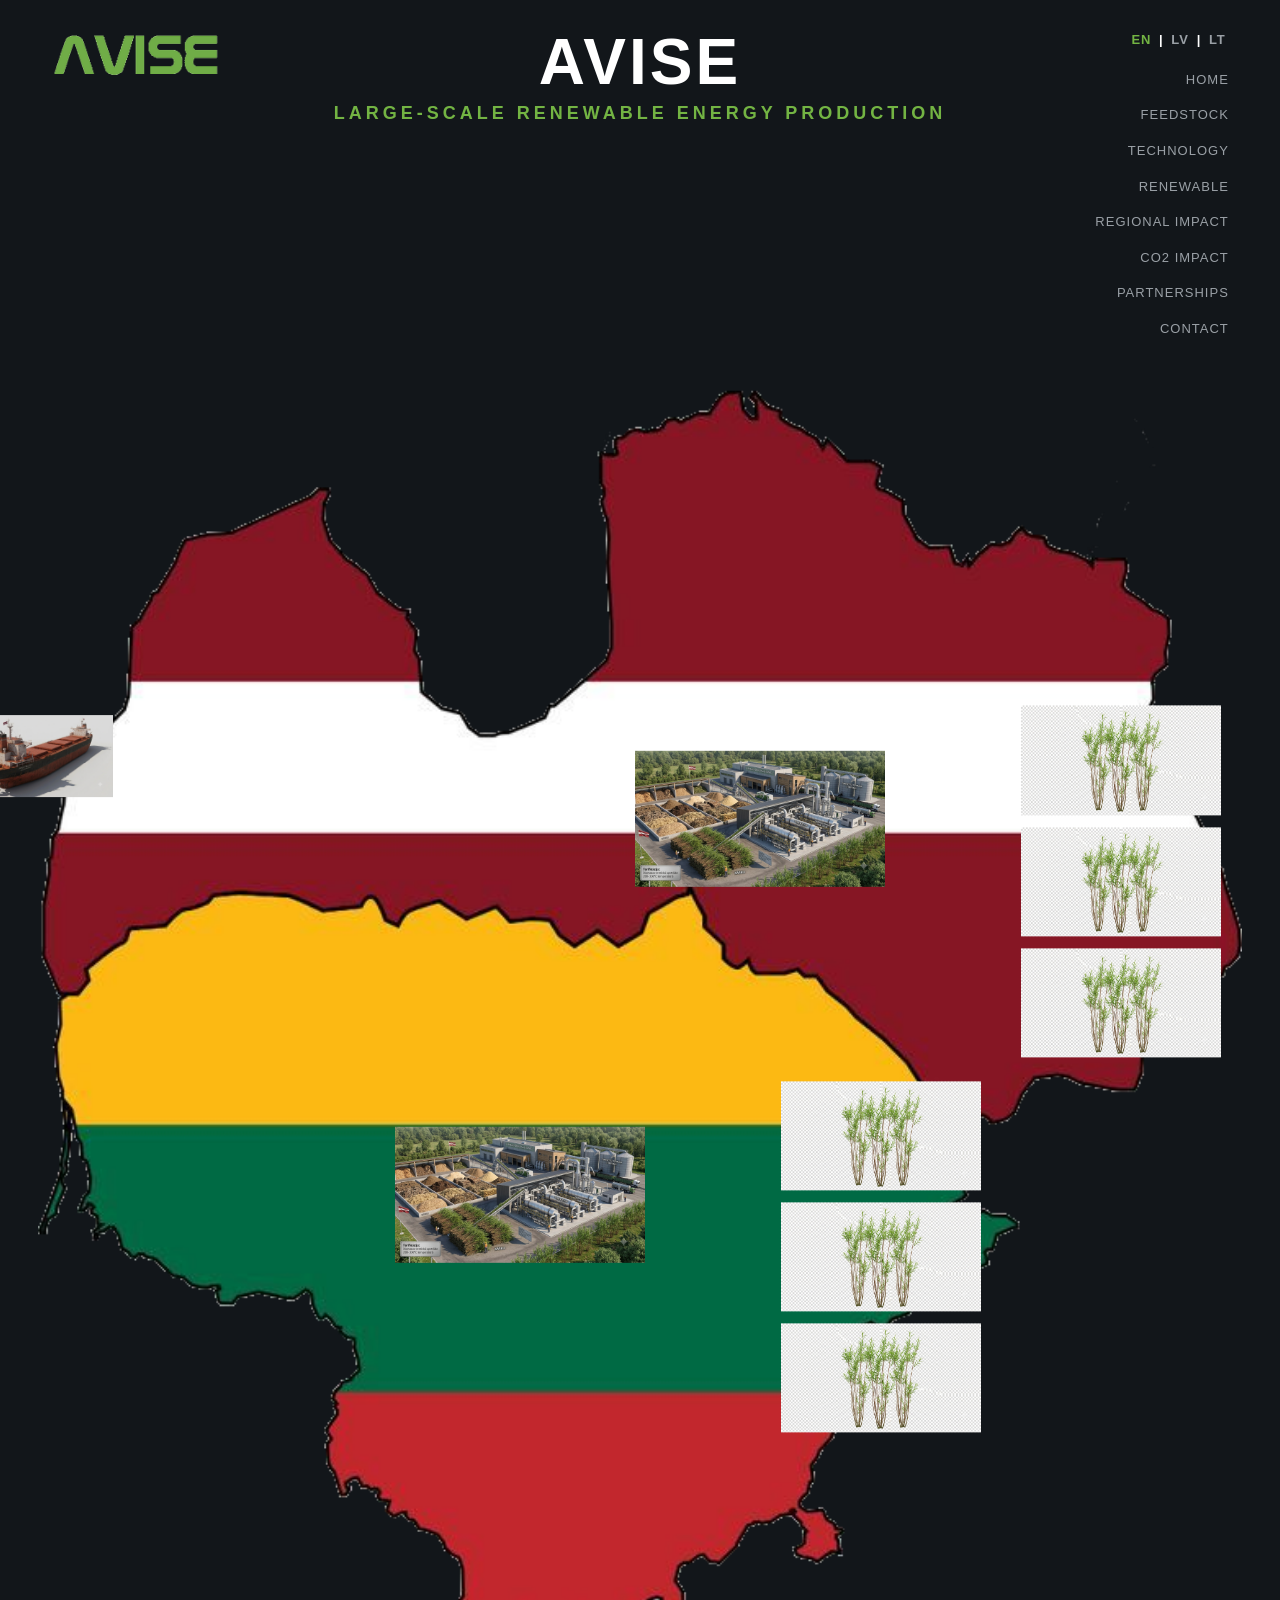
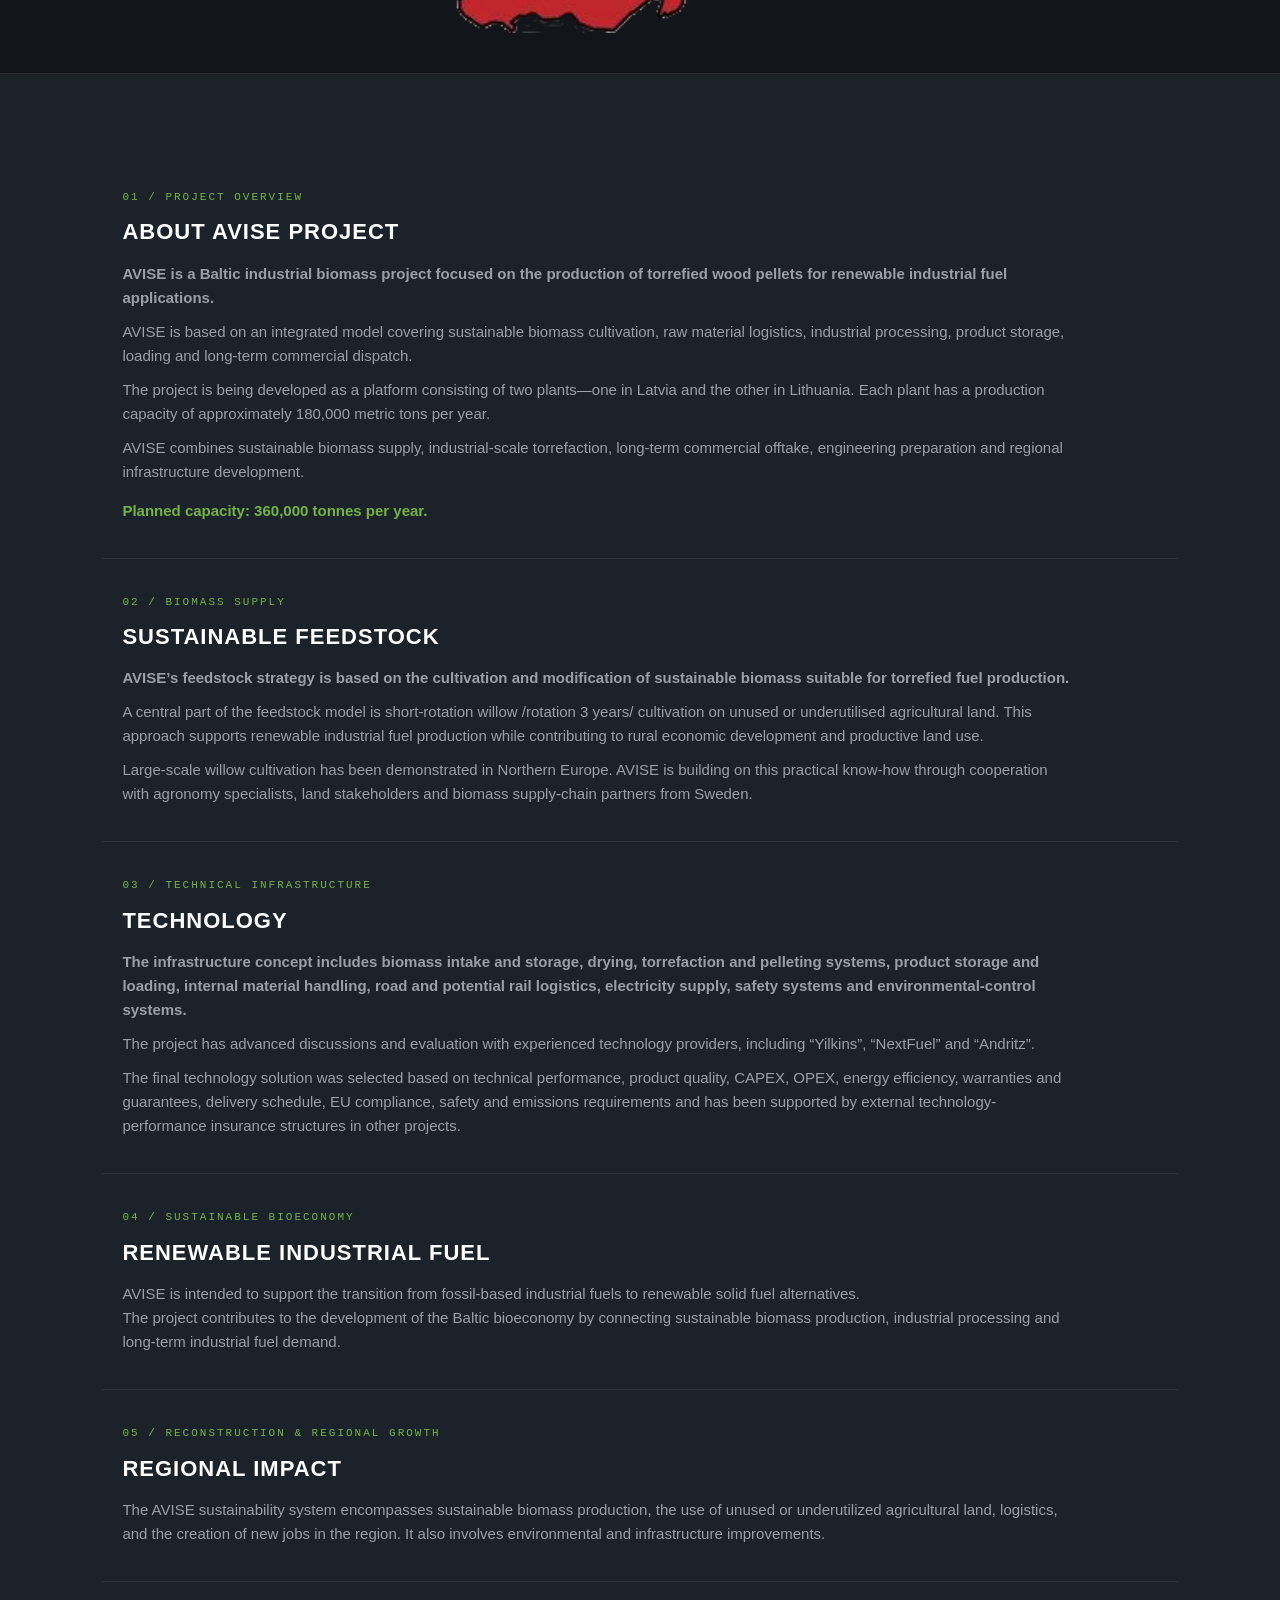
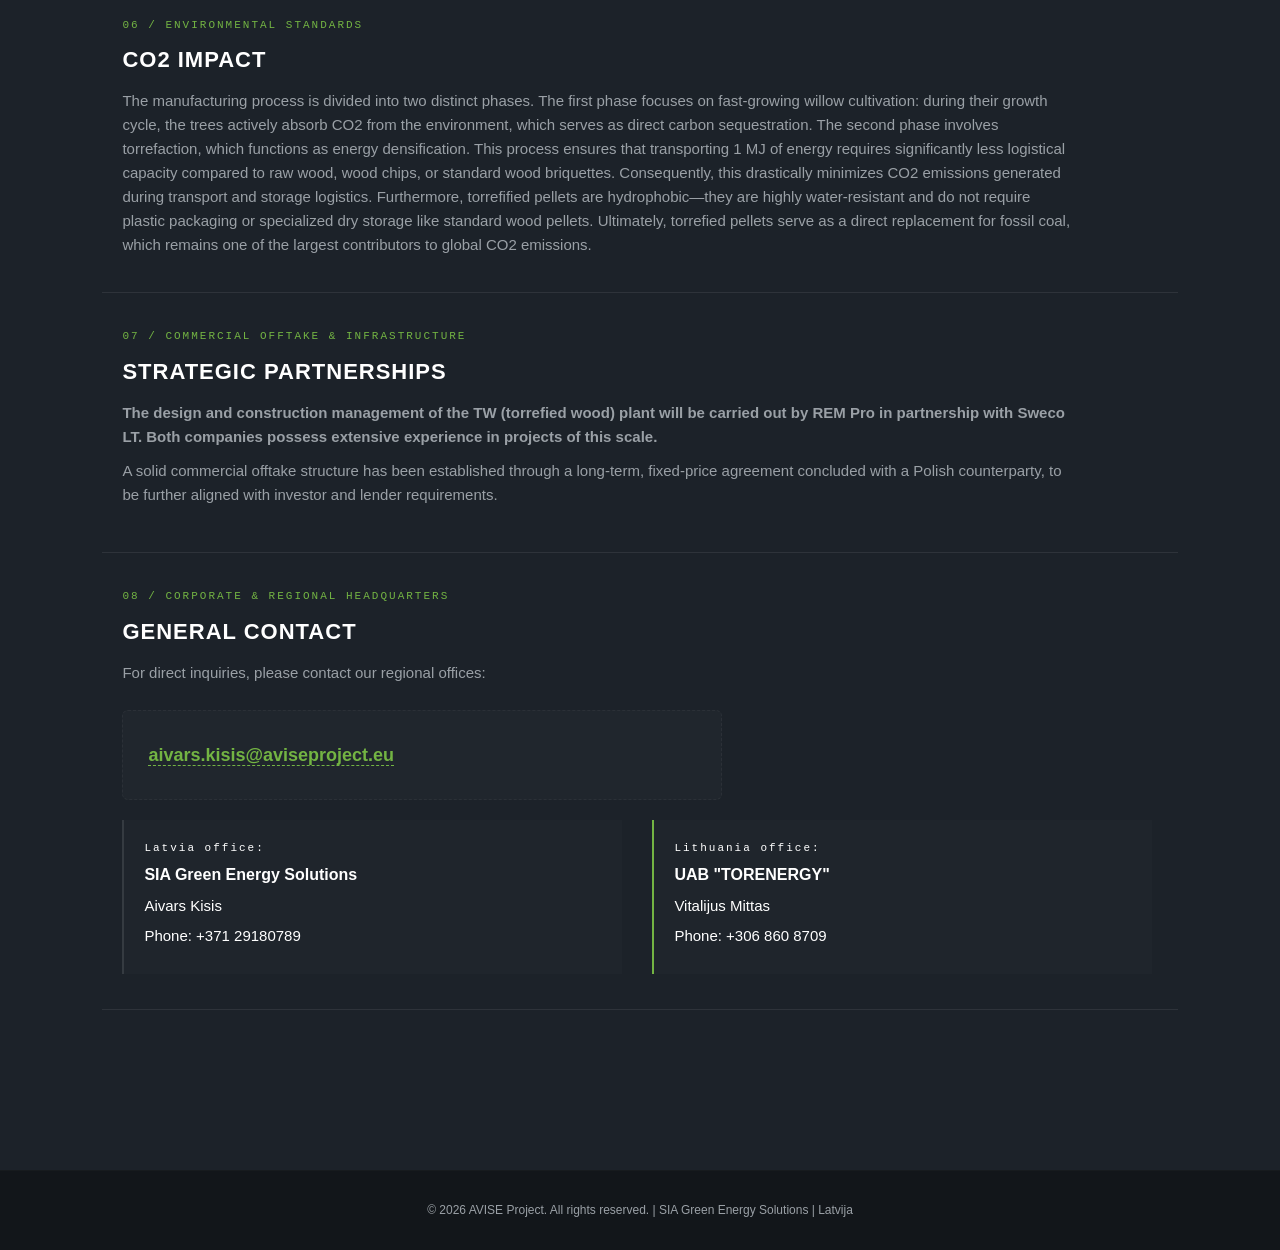
<file: public/avise.html>
<!DOCTYPE html>
<html lang="en">
<head>
    <meta charset="UTF-8">
    <meta name="viewport" content="width=device-width, initial-scale=1.0">
    <title>AVISE PROJECT</title>
    <link rel="stylesheet" href="style.css">
</head>
<body>

    <header class="main-header">
        <div class="logo-area"><img src="logo.png" alt="AVISE Logo"></div>
        <div class="title-area">
            <h1>AVISE</h1>
            <h2 id="txt-sub">Powering the Energy Transition at Scale</h2>
        </div>
        <div class="menu-area">
            <div class="lang-switch">
                <a href="#" id="lang-en" class="active">EN</a> | 
                <a href="#" id="lang-lv">LV</a> | 
                <a href="#" id="lang-lt">LT</a>
            </div>
            <ul class="vertical-nav">
                <li><a href="#home" id="m-home">Home</a></li>
                <li><a href="#feedstock" id="m-feed">Feedstock</a></li>
                <li><a href="#technology" id="m-tech">Technology</a></li>
                <li><a href="#renewable" id="m-renew">Renewable</a></li>
                <li><a href="#regional" id="m-reg">Regional Impact</a></li>
                <li><a href="#co2" id="m-co2">CO2 Impact</a></li>
                <li><a href="#partnerships" id="m-part">Partnerships</a></li>
                <li><a href="#contact" id="m-cont">Contact</a></li>
            </ul>
        </div>
    </header>

    <section class="main-map-section">
        <div class="map-container">
            <img src="baltic.png" alt="Baltijas reģiona karte" class="base-map">
            
            <img src="factory.png" alt="AVISE Rūpnīca 1" class="overlay-factory">
            <div class="willow-zone">
                <img src="willow.png" alt="Willow 1" class="willow willow-1">
                <img src="willow.png" alt="Willow 2" class="willow willow-2">
                <img src="willow.png" alt="Willow 3" class="willow willow-3">
            </div>

            <img src="factory.png" alt="AVISE Rūpnīca 2" class="overlay-factory-2">
            <div class="willow-zone-2">
                <img src="willow.png" alt="Willow 4" class="willow willow-4">
                <img src="willow.png" alt="Willow 5" class="willow willow-5">
                <img src="willow.png" alt="Willow 6" class="willow willow-6">
            </div>
            
            <img src="ship.png" alt="Eksporta kuģis" class="overlay-ship">
            
            <img src="arrow.png" alt="Flow 1" class="arrow-img arrow-willow-1">
            <img src="arrow.png" alt="Flow 2" class="arrow-img arrow-willow-2">
            <img src="arrow.png" alt="Flow 3" class="arrow-img arrow-willow-3">
            <img src="arrow.png" alt="To Ship" class="arrow-img arrow-to-ship">
            <img src="arrow.png" alt="To Sea" class="arrow-img arrow-to-sea">

            <img src="arrow.png" alt="Flow 4" class="arrow-img arrow-willow-4">
            <img src="arrow.png" alt="Flow 5" class="arrow-img arrow-willow-5">
            <img src="arrow.png" alt="Flow 6" class="arrow-img arrow-willow-6">
            <img src="arrow.png" alt="To Ship 2" class="arrow-img arrow-to-ship-2">
            <img src="arrow.png" alt="To Sea 2" class="arrow-img arrow-to-sea-2">
        </div>
    </section>

    <!-- UNIFICĒTS SADAĻU STABIŅŠ -->
    <section class="bottom-content">
        <div class="info-grid">
            
            <!-- SADAĻA 01: HOME -->
            <div class="info-card" id="home">
                <div class="tech-num">01 / PROJECT OVERVIEW</div>
                <h3 id="h-home">About AVISE project</h3>
                <p id="p-home-1" style="margin-bottom: 10px; font-weight: bold;"></p>
                <p id="p-home-2" style="margin-bottom: 10px;"></p>
                <p id="p-home-3" style="margin-bottom: 10px;"></p>
                <p id="p-home-4" style="margin-bottom: 15px;"></p>
                <p id="p-home-5" style="color: var(--avise-green); font-weight: bold;"></p>
            </div>

            <!-- SADAĻA 02: FEEDSTOCK -->
            <div class="info-card" id="feedstock">
                <div class="tech-num">02 / BIOMASS SUPPLY</div>
                <h3 id="h-feed">Sustainable Feedstock</h3>
                <p id="p-feed-1" style="margin-bottom: 10px; font-weight: bold;"></p>
                <p id="p-feed-2" style="margin-bottom: 10px;"></p>
                <p id="p-feed-3"></p>
            </div>

            <!-- SADAĻA 03: TECHNOLOGY -->
            <div class="info-card" id="technology">
                <div class="tech-num">03 / TECHNICAL INFRASTRUCTURE</div>
                <h3 id="h-tech">Technology</h3>
                <p id="p-tech-1" style="margin-bottom: 10px; font-weight: bold;"></p>
                <p id="p-tech-2" style="margin-bottom: 10px;"></p>
                <p id="p-tech-3"></p>
            </div>

            <!-- SADAĻA 04: RENEWABLE -->
            <div class="info-card" id="renewable">
                <div class="tech-num">04 / SUSTAINABLE BIOECONOMY</div>
                <h3 id="h-renew">Renewable Industrial Fuel</h3>
                <p id="p-renew-1"></p>
                <p id="p-renew-2"></p>
            </div>

            <!-- SADAĻA 05: REGIONAL IMPACT -->
            <div class="info-card" id="regional">
                <div class="tech-num">05 / RECONSTRUCTION & REGIONAL GROWTH</div>
                <h3 id="h-reg">Regional Impact</h3>
                <p id="p-reg-1"></p>
            </div>

            <!-- SADAĻA 06: CO2 IMPACT -->
            <div class="info-card" id="co2">
                <div class="tech-num">06 / ENVIRONMENTAL STANDARDS</div>
                <h3 id="h-co2-title">CO2 Impact</h3>
                <p id="p-co2-1"></p>
            </div>

            <!-- SADAĻA 07: PARTNERSHIPS -->
            <div class="info-card" id="partnerships">
                <div class="tech-num">07 / COMMERCIAL OFFTAKE & INFRASTRUCTURE</div>
                <h3 id="h-part-title">Strategic Partnerships</h3>
                <p id="p-part-1" style="margin-bottom: 10px; font-weight: bold;"></p>
                <p id="p-part-2" style="margin-bottom: 10px;"></p>
                <p id="p-part-3"></p>
            </div>

            <!-- SADAĻA 08: JURIDISKIE UN REĢIONĀLIE KONTAKTI (GALA) -->
            <div class="info-card" id="contact">
                <div class="tech-num">08 / CORPORATE & REGIONAL HEADQUARTERS</div>
                <h3 id="h-cont-title">Contact</h3>
                <p id="p-cont-desc" style="margin-bottom: 20px;"></p>
                
                <div class="contact-person-card" style="margin-bottom: 20px; max-width: 600px;">
                    <div class="contact-position" id="lbl-direct" style="margin-bottom: 5px;">Direct Capital Inquiry:</div>
                    <div class="contact-name"><a href="mailto:aivars.kisis@aviseproject.eu" style="color: var(--avise-green); font-size: 18px; text-decoration: none; border-bottom: 1px dashed var(--avise-green);">aivars.kisis@aviseproject.eu</a></div>
                </div>

                <div style="display: flex; gap: 30px; flex-wrap: wrap; text-align: left;">
                    <div class="corporate-details-block" style="margin-top: 0; flex: 1; min-width: 250px;">
                        <div class="tech-num" id="lbl-latvia" style="color: #ffffff; margin-bottom: 5px;">Latvia office:</div>
                        <div class="corp-row"><strong>SIA Green Energy Solutions</strong></div>
                        <div class="corp-row">Aivars Kisis</div>
                        <div class="corp-row">Phone: +371 29180789</div>
                    </div>
                    <div class="corporate-details-block" style="margin-top: 0; flex: 1; min-width: 250px; border-left: 2px solid var(--avise-green);">
                        <div class="tech-num" id="lbl-lithuania" style="color: #ffffff; margin-bottom: 5px;">Lithuania office:</div>
                        <div class="corp-row"><strong>UAB "TORENERGY"</strong></div>
                        <div class="corp-row">Vitalijus Mittas</div>
                        <div class="corp-row">Phone: +306 860 8709</div>
                    </div>
                </div>
            </div>

        </div>
    </section>

    <footer><p>&copy; 2026 AVISE Project. All rights reserved. | SIA Green Energy Solutions | Latvija</p></footer>

    <script src="translations.js"></script>
    <script src="languages.js"></script>
</body>
</html>
</file>
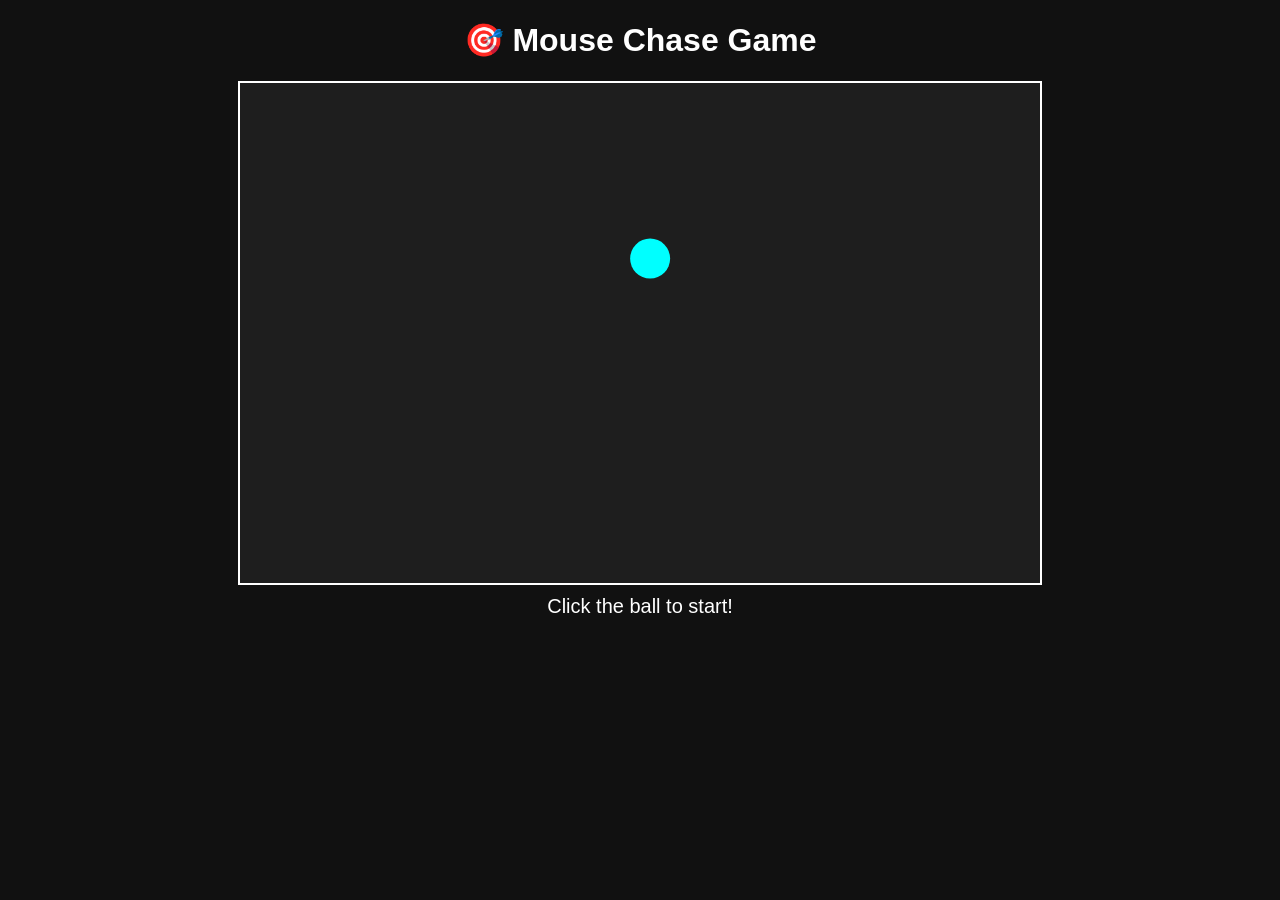
<file: public/karlis.html>
<!DOCTYPE html>
<html lang="en">

<head>
    <meta charset="UTF-8">
    <meta name="viewport" content="width=device-width, initial-scale=1.0">
    <title>Mouse Chase Game</title>
    <style>
        body {
            margin: 0;
            background-color: #111;
            overflow: hidden;
            color: white;
            font-family: Arial, sans-serif;
            text-align: center;
        }

        #gameCanvas {
            display: block;
            margin: 0 auto;
            background-color: #1e1e1e;
            border: 2px solid #fff;
            cursor: crosshair;
        }

        #score {
            font-size: 20px;
            margin-top: 10px;
        }
    </style>
</head>

<body>
    <h1>🎯 Mouse Chase Game</h1>
    <canvas id="gameCanvas" width="800" height="500"></canvas>
    <div id="score">Click the ball to start!</div>

    <script>
        const canvas = document.getElementById('gameCanvas');
        const ctx = canvas.getContext('2d');
        const scoreDisplay = document.getElementById('score');

        const ball = {
            x: Math.random() * canvas.width,
            y: Math.random() * canvas.height,
            radius: 20,
            dx: 3,
            dy: 2
        };

        let lastClickTime = 0;
        let gameActive = true;

        function drawBall() {
            ctx.beginPath();
            ctx.arc(ball.x, ball.y, ball.radius, 0, Math.PI * 2);
            ctx.fillStyle = "#00ffff";
            ctx.fill();
            ctx.closePath();
        }

        function moveBall() {
            ball.x += ball.dx;
            ball.y += ball.dy;

            if (ball.x + ball.radius > canvas.width || ball.x - ball.radius < 0) {
                ball.dx *= -1;
            }
            if (ball.y + ball.radius > canvas.height || ball.y - ball.radius < 0) {
                ball.dy *= -1;
            }
        }

        canvas.addEventListener("click", (e) => {
            if (!gameActive) return;

            const rect = canvas.getBoundingClientRect();
            const mouseX = e.clientX - rect.left;
            const mouseY = e.clientY - rect.top;

            const dx = mouseX - ball.x;
            const dy = mouseY - ball.y;
            const distance = Math.sqrt(dx * dx + dy * dy);

            if (distance <= ball.radius + 8) {
                const accuracy = Math.max(0, 100 - Math.floor(distance / ball.radius * 100));
                scoreDisplay.textContent = `✅ Hit! Accuracy: ${accuracy}%`;
                ball.dx *= 1.2;
                ball.dy *= 1.2;
                ball.radius = Math.max(10, ball.radius - 1);
            } else {
                scoreDisplay.textContent = `❌ Miss! Distance: ${Math.floor(distance)}px`;
            }
        });

        function draw() {
            ctx.clearRect(0, 0, canvas.width, canvas.height);
            drawBall();
            moveBall();
            requestAnimationFrame(draw);
        }

        draw();
    </script>
</body>

</html>
</file>
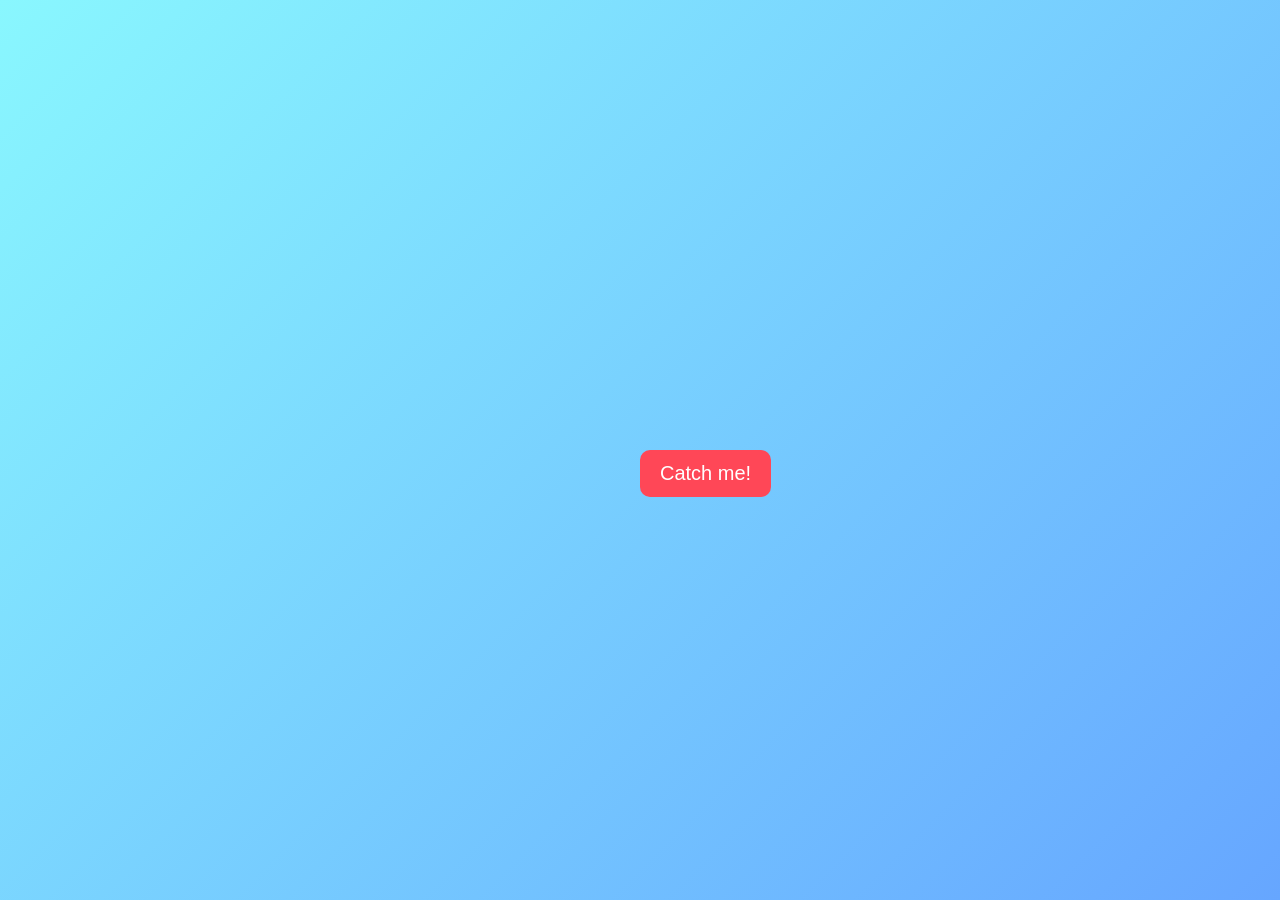
<file: public/karlis1.html>
<!DOCTYPE html>
<html lang="en">

<head>
    <meta charset="UTF-8">
    <meta name="viewport" content="width=device-width, initial-scale=1.0">
    <title>Running Label Game</title>
    <style>
        body {
            margin: 0;
            height: 100vh;
            overflow: hidden;
            background: linear-gradient(135deg, #89f7fe, #66a6ff);
            display: flex;
            justify-content: center;
            align-items: center;
            cursor: crosshair;
            font-family: Arial, sans-serif;
        }

        #label {
            position: absolute;
            background-color: #ff4757;
            color: white;
            padding: 12px 20px;
            border-radius: 10px;
            font-size: 20px;
            transition: transform 0.1s ease;
        }
    </style>
</head>

<body>
    <div id="label">Catch me!</div>

    <script>
        const label = document.getElementById("label");
        const speed = 150; // pixels per move

        // Center start
        let x = window.innerWidth / 2;
        let y = window.innerHeight / 2;
        label.style.left = x + "px";
        label.style.top = y + "px";

        document.addEventListener("mousemove", ev => {
            const rect = label.getBoundingClientRect();
            const labelX = rect.left + rect.width / 2;
            const labelY = rect.top + rect.height / 2;

            const dx = ev.clientX - labelX;
            const dy = ev.clientY - labelY;
            const dist = Math.hypot(dx, dy);

            // If cursor is close, move away
            if (dist < 120) {
                const angle = Math.atan2(dy, dx);
                x -= Math.cos(angle) * speed;
                y -= Math.sin(angle) * speed;

                // Keep inside window
                x = Math.max(0, Math.min(window.innerWidth - rect.width, x));
                y = Math.max(0, Math.min(window.innerHeight - rect.height, y));

                label.style.left = x + "px";
                label.style.top = y + "px";
            }
        });

        // Resize guard
        window.addEventListener("resize", () => {
            x = Math.min(x, window.innerWidth - label.offsetWidth);
            y = Math.min(y, window.innerHeight - label.offsetHeight);
        });
    </script>
</body>

</html>
</file>
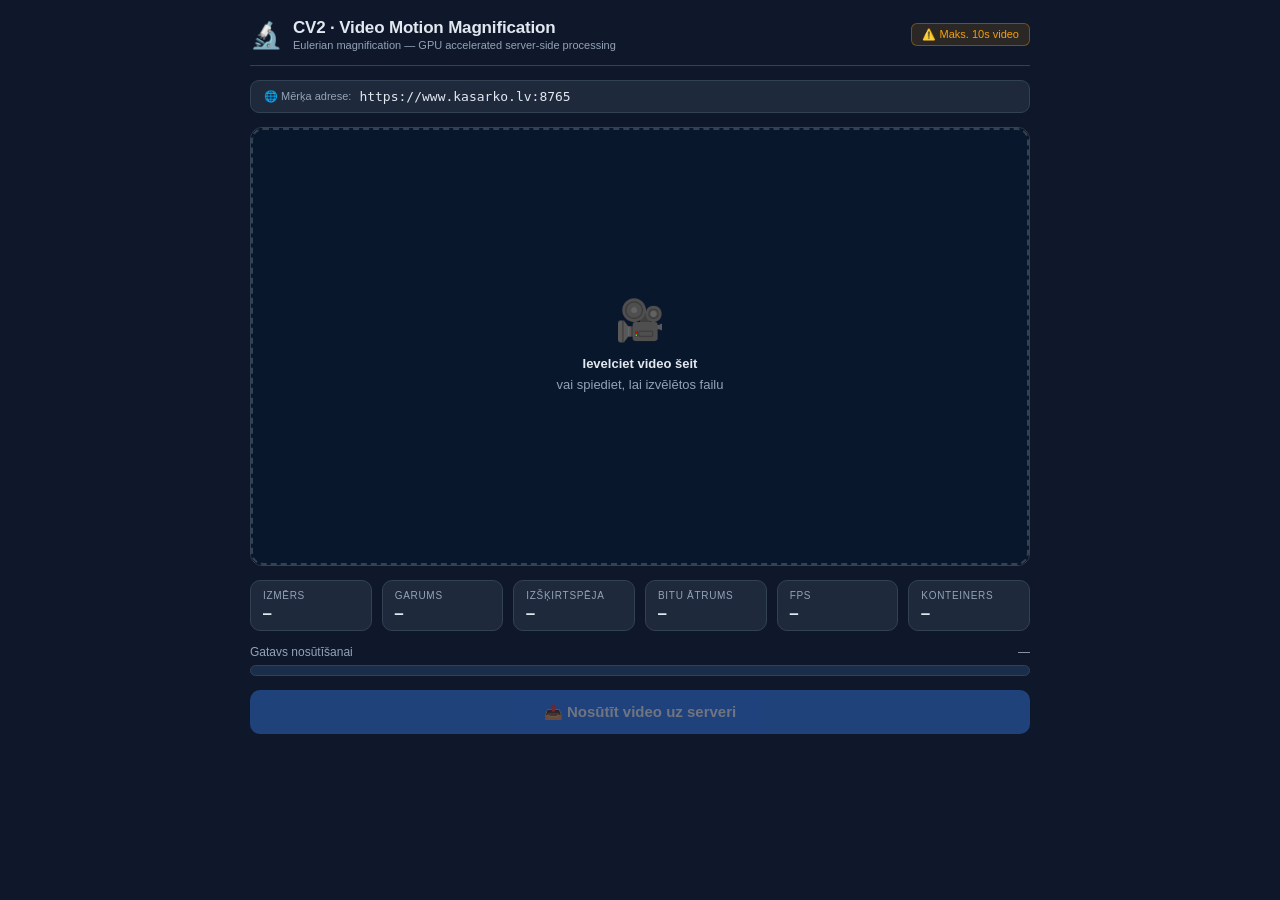
<file: templates/motion.html>
<!DOCTYPE html>
<html lang="lv">
<head>
    <meta charset="UTF-8">
    <meta name="viewport" content="width=device-width, initial-scale=1.0">
    <title>CV2 · Video Motion Magnification</title>
    <style>
        :root {
            --primary: #3b82f6;
            --success: #22c55e;
            --danger: #ef4444;
            --warning: #f59e0b;
            --bg: #0f172a;
            --card: #1e293b;
            --border: #334155;
            --text: #e2e8f0;
            --muted: #94a3b8;
        }
        * { box-sizing: border-box; margin: 0; padding: 0; }
        body {
            font-family: -apple-system, BlinkMacSystemFont, "Segoe UI", Roboto, sans-serif;
            background: var(--bg);
            color: var(--text);
            padding: 18px 16px;
            min-height: 100vh;
        }
        .container { max-width: 780px; margin: 0 auto; }

        /* Header */
        header {
            display: flex;
            align-items: center;
            justify-content: space-between;
            padding-bottom: 14px;
            margin-bottom: 14px;
            border-bottom: 1px solid var(--border);
            gap: 12px;
        }
        .brand { display: flex; align-items: center; gap: 11px; }
        .brand-icon { font-size: 26px; line-height: 1; }
        .brand-title { font-size: 17px; font-weight: 700; letter-spacing: -0.01em; }
        .brand-sub { font-size: 11px; color: var(--muted); margin-top: 1px; }
        .max-badge {
            font-size: 11px;
            background: rgba(245,158,11,0.12);
            color: var(--warning);
            border: 1px solid rgba(245,158,11,0.35);
            border-radius: 6px;
            padding: 4px 10px;
            white-space: nowrap;
            flex-shrink: 0;
        }

        /* IP row */
        .ip-row {
            display: flex;
            align-items: center;
            gap: 8px;
            background: var(--card);
            border: 1px solid var(--border);
            border-radius: 9px;
            padding: 8px 13px;
            margin-bottom: 14px;
        }
        .ip-row label { font-size: 11px; color: var(--muted); white-space: nowrap; }
        .ip-row input {
            flex: 1;
            background: transparent;
            border: none;
            outline: none;
            color: var(--text);
            font-size: 13px;
            font-family: monospace;
        }

        /* Media panel */
        .media-panel {
            position: relative;
            background: #000;
            border-radius: 12px;
            overflow: hidden;
            aspect-ratio: 16 / 9;
            border: 1px solid var(--border);
            cursor: pointer;
            margin-bottom: 14px;
        }
        #previewVideo {
            position: absolute;
            inset: 0;
            width: 100%;
            height: 100%;
            object-fit: contain;
            display: block;
        }
        /* Apgriešanas indikatora pārklājums (7% no katā malu) */
        .crop-overlay {
            position: absolute;
            inset: 0;
            pointer-events: none;
            display: none;
            z-index: 3;
        }
        .crop-overlay.visible::before {
            content: '';
            position: absolute;
            left: 7%; top: 7%; right: 7%; bottom: 7%;
            border: 2px solid #ef4444;
            box-shadow: 0 0 0 9999px rgba(0, 0, 0, 0.45);
        }
        .crop-overlay.visible { display: block; }
        .drop-overlay {
            position: absolute;
            inset: 0;
            display: flex;
            flex-direction: column;
            align-items: center;
            justify-content: center;
            background: #08172b;
            border: 2px dashed var(--border);
            border-radius: 12px;
            gap: 10px;
            transition: border-color 0.2s, background 0.2s;
        }
        .drop-overlay.drag-over {
            border-color: var(--primary);
            background: rgba(59,130,246,0.07);
        }
        .drop-overlay.has-file { border-color: var(--success); border-style: solid; }
        .drop-overlay.hidden { display: none; }
        .drop-icon { font-size: 40px; }
        .drop-hint { font-size: 13px; color: var(--muted); text-align: center; line-height: 1.6; }
        .drop-hint strong { color: var(--text); }
        .warn-badge {
            font-size: 11px;
            background: rgba(245,158,11,0.15);
            color: var(--warning);
            border: 1px solid rgba(245,158,11,0.4);
            border-radius: 6px;
            padding: 3px 9px;
        }
        #videoInput { /* positioned off-screen via inline style */ }

        /* Metadata cards */
        .meta-grid {
            display: grid;
            grid-template-columns: repeat(auto-fill, minmax(118px, 1fr));
            gap: 10px;
            margin-bottom: 14px;
        }
        .meta-item {
            background: var(--card);
            border: 1px solid var(--border);
            border-radius: 10px;
            padding: 9px 12px;
        }
        .meta-label {
            font-size: 10px;
            text-transform: uppercase;
            letter-spacing: 0.07em;
            color: var(--muted);
            margin-bottom: 4px;
        }
        .meta-value { font-size: 14px; font-weight: 700; font-family: monospace; }

        /* Progress */
        .progress-wrap { margin-bottom: 14px; }
        .progress-header {
            display: flex;
            justify-content: space-between;
            font-size: 12px;
            color: var(--muted);
            margin-bottom: 6px;
        }
        .progress-bg {
            background: #1a2e4a;
            border: 1px solid var(--border);
            border-radius: 999px;
            height: 11px;
            overflow: hidden;
        }
        .progress-fill {
            height: 100%;
            background: linear-gradient(90deg, var(--primary), #60a5fa);
            border-radius: 999px;
            width: 0%;
            transition: width 0.3s ease;
        }

        /* Button */
        .btn {
            background: var(--primary);
            color: #fff;
            border: none;
            padding: 13px 24px;
            font-size: 15px;
            font-weight: 600;
            border-radius: 10px;
            width: 100%;
            cursor: pointer;
            transition: background 0.2s, opacity 0.2s;
            margin-bottom: 14px;
        }
        .btn:hover:not(:disabled) { background: #2563eb; }
        .btn:disabled { opacity: 0.4; cursor: not-allowed; }

        /* Status */
        .status-box {
            display: none;
            background: var(--card);
            border: 1px solid var(--border);
            border-radius: 10px;
            padding: 12px 14px;
            gap: 10px;
            align-items: center;
            font-size: 14px;
        }
        .status-box.visible { display: flex; }
        .spinner {
            flex-shrink: 0;
            border: 2px solid var(--border);
            border-top-color: var(--primary);
            border-radius: 50%;
            width: 17px; height: 17px;
            animation: spin 0.8s linear infinite;
        }
        .spinner.hidden { visibility: hidden; }
        @keyframes spin { to { transform: rotate(360deg); } }
    </style>
</head>
<body>
<div class="container">

    <header>
        <div class="brand">
            <span class="brand-icon">&#x1F52C;</span>
            <div>
                <div class="brand-title">CV2 &middot; Video Motion Magnification</div>
                <div class="brand-sub">Eulerian magnification &mdash; GPU accelerated server-side processing</div>
            </div>
        </div>
        <div class="max-badge">&#x26A0;&#xFE0F; Maks. 10s video</div>
    </header>

    <div class="ip-row">
        <label>&#x1F310; M&#x0113;r&#x0137;a adrese:</label>
        <input type="text" id="targetUrl" value="https://www.kasarko.lv:8765" placeholder="http://192.168.1.x:8765">
    </div>

    <div class="media-panel" id="mediaPanel">
        <video id="previewVideo" muted playsinline></video>
        <div class="crop-overlay" id="cropOverlay"></div>
        <div class="drop-overlay" id="dropOverlay">
            <div class="drop-icon">&#x1F3A5;</div>
            <div class="drop-hint" id="dropHint">
                <strong>Ievelciet video &#x0161;eit</strong><br>
                vai spiediet, lai izv&#x0113;l&#x0113;tos failu
            </div>
        </div>
    </div>
    <input type="file" id="videoInput" accept="video/*,.mp4,.mov,.avi,.mkv,.webm,.wmv,.m4v,.ts" style="position:fixed;top:-9999px;left:-9999px;width:0;height:0;opacity:0;overflow:hidden">

    <div class="meta-grid">
        <div class="meta-item"><div class="meta-label">Izm&#x0113;rs</div>      <div class="meta-value" id="mSize">&mdash;</div></div>
        <div class="meta-item"><div class="meta-label">Garums</div>      <div class="meta-value" id="mDuration">&mdash;</div></div>
        <div class="meta-item"><div class="meta-label">Iz&#x0161;&#x0137;irtsp&#x0113;ja</div><div class="meta-value" id="mRes">&mdash;</div></div>
        <div class="meta-item"><div class="meta-label">Bitu &#x0101;trums</div> <div class="meta-value" id="mBitrate">&mdash;</div></div>
        <div class="meta-item"><div class="meta-label">FPS</div>         <div class="meta-value" id="mFps">&mdash;</div></div>
        <div class="meta-item"><div class="meta-label">Konteiners</div>  <div class="meta-value" id="mType">&mdash;</div></div>
    </div>

    <div class="progress-wrap">
        <div class="progress-header">
            <span id="progressLabel">Gatavs nos&#x016B;t&#x012B;&#x0161;anai</span>
            <span id="progressPct">&mdash;</span>
        </div>
        <div class="progress-bg">
            <div class="progress-fill" id="progressFill"></div>
        </div>
    </div>

    <button class="btn" id="submitBtn" onclick="startUpload()" disabled>
        &#x1F4E4; Nos&#x016B;t&#x012B;t video uz serveri
    </button>

    <div class="status-box" id="statusBox">
        <div class="spinner" id="statusSpinner"></div>
        <div id="statusText">Gatavojas...</div>
    </div>

</div>
<script>
    const API_KEY = "";
    const MAX_DURATION = 10;
    let selectedFile = null;
    let objectUrl = null;

    const mediaPanel  = document.getElementById('mediaPanel');
    const dropOverlay = document.getElementById('dropOverlay');
    const videoInput  = document.getElementById('videoInput');

    dropOverlay.addEventListener('click', () => videoInput.click());
    videoInput.addEventListener('change', () => {
        if (videoInput.files.length > 0) handleFile(videoInput.files[0]);
    });
    mediaPanel.addEventListener('dragover', (e) => {
        e.preventDefault(); e.stopPropagation();
        dropOverlay.classList.add('drag-over');
    });
    mediaPanel.addEventListener('dragleave', (e) => {
        if (!mediaPanel.contains(e.relatedTarget)) dropOverlay.classList.remove('drag-over');
    });
    mediaPanel.addEventListener('drop', (e) => {
        e.preventDefault(); e.stopPropagation();
        dropOverlay.classList.remove('drag-over');
        const f = e.dataTransfer.files[0];
        const isVideo = f && (f.type.startsWith('video/') || /\.(mp4|mov|avi|mkv|webm|wmv|m4v|ts|flv)$/i.test(f.name));
        if (isVideo) handleFile(f);
        else if (f) alert('Ludzu izveleties video failu!');
    });

    function handleFile(file) {
        selectedFile = file;
        if (objectUrl) URL.revokeObjectURL(objectUrl);
        objectUrl = URL.createObjectURL(file);

        const kb = file.size / 1024, mb = kb / 1024;
        document.getElementById('mSize').textContent =
            mb >= 1 ? mb.toFixed(2) + ' MB' : kb.toFixed(0) + ' KB';
        const ext  = file.name.split('.').pop().toUpperCase();
        const mime = file.type.replace('video/', '').toUpperCase();
        document.getElementById('mType').textContent = mime || ext || '\u2014';

        document.getElementById('submitBtn').disabled = true;
        document.getElementById('statusBox').classList.remove('visible');
        document.getElementById('progressFill').style.width = '0%';
        document.getElementById('progressPct').textContent = '\u2014';
        document.getElementById('progressLabel').textContent = 'Iel\u0101d\u0113 metadatus\u2026';
        ['mDuration','mRes','mBitrate','mFps'].forEach(id =>
            document.getElementById(id).textContent = '\u2014');

        const video = document.getElementById('previewVideo');
        video.src = objectUrl;
        video.load();

        video.onloadedmetadata = () => {
            const dur = video.duration;
            const sendDur = isFinite(dur) ? Math.min(dur, MAX_DURATION) : MAX_DURATION;

            document.getElementById('mDuration').textContent =
                isFinite(dur) ? dur.toFixed(1) + ' s' : '\u2014';
            document.getElementById('mRes').textContent =
                video.videoWidth + '\u00d7' + video.videoHeight;
            if (isFinite(dur) && dur > 0) {
                const sendBytes = dur > MAX_DURATION
                    ? Math.round(file.size * (MAX_DURATION / dur)) : file.size;
                const kbps = ((sendBytes * 8) / sendDur / 1000).toFixed(0);
                document.getElementById('mBitrate').textContent = kbps + ' kbps';
            }

            if (isFinite(dur) && dur > MAX_DURATION) {
                document.getElementById('dropHint').innerHTML =
                    '<div style="font-size:13px;font-weight:600;color:var(--success);word-break:break-all;padding:0 16px">\u2705 ' + file.name + '</div>' +
                    '<div class="warn-badge">\u26a0\ufe0f ' + dur.toFixed(1) + 's \u2014 nos\u016bt\u012bs ' + MAX_DURATION + 's</div>' +
                    '<div style="font-size:11px;color:var(--muted);margin-top:4px">Spiediet, lai main\u012btu</div>';
            } else {
                document.getElementById('dropHint').innerHTML =
                    '<div style="font-size:13px;font-weight:600;color:var(--success);word-break:break-all;padding:0 16px">\u2705 ' + file.name + '</div>' +
                    '<div style="font-size:11px;color:var(--muted);margin-top:4px">Spiediet, lai main\u012btu</div>';
            }
            dropOverlay.classList.add('has-file');
            dropOverlay.classList.add('hidden');
            document.getElementById('cropOverlay').classList.add('visible');

            document.getElementById('mFps').textContent = '\u2026';
            detectFps(video).then(fps => {
                document.getElementById('mFps').textContent = fps != null ? fps + ' fps' : 'N/A';
                video.pause();
                video.currentTime = 0;
                document.getElementById('progressLabel').textContent = 'Gatavs nos\u016bt\u012b\u0161anai';
                document.getElementById('submitBtn').disabled = false;
            });
        };

        video.onerror = () => {
            document.getElementById('progressLabel').textContent = 'K\u013c\u016bda lasot failu';
            document.getElementById('submitBtn').disabled = false;
        };
    }

    function detectFps(video) {
        return new Promise(resolve => {
            if (typeof video.requestVideoFrameCallback !== 'function') { resolve(null); return; }
            let count = 0, startTime = null;
            function onFrame(now) {
                if (startTime === null) startTime = now;
                count++;
                const elapsed = (now - startTime) / 1000;
                if (count < 40 && elapsed < 2.0 && !video.paused)
                    video.requestVideoFrameCallback(onFrame);
                else
                    resolve(elapsed > 0.1 ? Math.round(count / elapsed) : null);
            }
            video.muted = true;
            video.currentTime = 0;
            video.play().then(() => video.requestVideoFrameCallback(onFrame)).catch(() => resolve(null));
        });
    }

    function setProgress(pct, sentSec, totalSec) {
        document.getElementById('progressFill').style.width = pct + '%';
        document.getElementById('progressPct').textContent = pct + '%';
        if (sentSec !== undefined && totalSec !== undefined)
            document.getElementById('progressLabel').textContent =
                sentSec.toFixed(1) + 's  /  ' + totalSec.toFixed(1) + 's';
    }

    function startUpload() {
        if (!selectedFile) return;
        const baseUrl = document.getElementById('targetUrl').value.trim().replace(/\/$/, '');
        if (!baseUrl) { alert('Ludzu ievadiet merksa adresi!'); return; }

        const submitBtn  = document.getElementById('submitBtn');
        const statusBox  = document.getElementById('statusBox');
        const statusText = document.getElementById('statusText');

        submitBtn.disabled = true;
        statusBox.classList.add('visible');
        statusText.textContent = 'Aug\u0161upiel\u0101d\u0113 video uz serveri...';
        document.getElementById('statusSpinner').classList.remove('hidden');

        const video      = document.getElementById('previewVideo');
        const videoDur   = isFinite(video.duration) ? video.duration : MAX_DURATION;
        const sendDuration = Math.min(videoDur, MAX_DURATION);
        const sendBytes  = sendDuration >= videoDur
            ? selectedFile.size
            : Math.round(selectedFile.size * (sendDuration / videoDur));
        const sendBlob   = selectedFile.slice(0, sendBytes);

        setProgress(0, 0, sendDuration);
        document.getElementById('progressLabel').textContent = 'Aug\u0161upiel\u0101d\u0113...';
        video.pause();
        video.currentTime = 0;

        uploadWithProgress(baseUrl, sendBlob, sendDuration)
            .then(data => {
                setProgress(100, sendDuration, sendDuration);
                const jobId = data && data.job_id;
                if (jobId) {
                    statusText.textContent = 'Video sa\u0146emts. Gaida rind\u0101...';
                    checkStatus(baseUrl, jobId);
                } else {
                    document.getElementById('statusSpinner').classList.add('hidden');
                    statusText.innerHTML = '<span style="color:var(--success)">\u2705 Nos\u016bt\u012bts veiksmīgi!</span>';
                    submitBtn.disabled = false;
                }
            })
            .catch(err => {
                document.getElementById('statusSpinner').classList.add('hidden');
                statusText.innerHTML = '<span style="color:var(--danger)">\u274c K\u013c\u016bda: ' + err.message + '</span>';
                document.getElementById('progressLabel').textContent = 'Neizdev\u0101s nos\u016bt\u012bt';
                submitBtn.disabled = false;
            });
    }

    function uploadWithProgress(baseUrl, blob, sendDuration) {
        return new Promise((resolve, reject) => {
            const xhr = new XMLHttpRequest();
            const STALL_MS = 30000;
            let lastProgressAt = Date.now(), lastSeekAt = 0;
            const stallCheck = setInterval(() => {
                if (Date.now() - lastProgressAt > STALL_MS) { clearInterval(stallCheck); xhr.abort(); }
            }, 5000);
            xhr.upload.addEventListener('progress', (e) => {
                if (e.lengthComputable) {
                    lastProgressAt = Date.now();
                    const ratio = e.loaded / e.total;
                    const pct = Math.round(ratio * 100);
                    const sentSec = ratio * sendDuration;
                    setProgress(pct, sentSec, sendDuration);
                    document.getElementById('statusText').textContent =
                        'Aug\u0161upiel\u0101d\u0113: ' + pct + '%  (' + sentSec.toFixed(1) + 's / ' + sendDuration.toFixed(1) + 's)';
                    const now = Date.now();
                    if (now - lastSeekAt > 200) {
                        lastSeekAt = now;
                        document.getElementById('previewVideo').currentTime = sentSec;
                    }
                }
            });
            xhr.onload = () => {
                clearInterval(stallCheck);
                if (xhr.status >= 200 && xhr.status < 300) {
                    let data = {}; try { data = JSON.parse(xhr.responseText); } catch (_) {}
                    resolve(data);
                } else reject(new Error('Servera k\u013c\u016bda: HTTP ' + xhr.status));
            };
            xhr.onerror = () => { clearInterval(stallCheck); reject(new Error('T\u012bkla k\u013c\u016bda. P\u0101rbaudiet savienojumu.')); };
            xhr.onabort = () => { clearInterval(stallCheck); reject(new Error('Aug\u0161upiel\u0101de apst\u0101j\u0101s (>' + (STALL_MS/1000) + 's bez progresa)')); };
            xhr.open('POST', baseUrl + '/upload');
            xhr.setRequestHeader('Content-Type', 'application/octet-stream');
            xhr.setRequestHeader('X-Filename', encodeURIComponent(selectedFile.name));
            if (API_KEY) xhr.setRequestHeader('X-API-Key', API_KEY);
            xhr.send(blob);
        });
    }

    function checkStatus(baseUrl, jobId) {
        const statusText = document.getElementById('statusText');
        const interval = setInterval(async () => {
            try {
                const h = API_KEY ? { 'X-API-Key': API_KEY } : {};
                const res = await fetch(baseUrl + '/status?id=' + encodeURIComponent(jobId), { method: 'GET', headers: h });
                if (!res.ok) return;
                const data = await res.json();
                if (data.state === 'queued') {
                    statusText.textContent = 'Gaida rind\u0101. Poz\u012bcija: ' + (data.position != null ? data.position : '?');
                } else if (data.state === 'processing') {
                    const pct = data.pct || 0, stage = data.stage ? ' [' + data.stage + ']' : '';
                    document.getElementById('progressFill').style.width = pct + '%';
                    document.getElementById('progressPct').textContent = pct + '%';
                    document.getElementById('progressLabel').textContent = 'Apstr\u0101d\u0101' + stage + '...';
                    statusText.textContent = 'Apstr\u0101d\u0101 video: ' + pct + '%' + stage;
                } else if (data.state === 'done') {
                    clearInterval(interval);
                    document.getElementById('previewVideo').pause();
                    document.getElementById('statusSpinner').classList.add('hidden');
                    statusText.innerHTML = '<span style="color:var(--success)">\u2705 Apstr\u0101de pabeigta! S\u0101kas lejupiel\u0101de...</span>';
                    downloadResult(baseUrl, jobId);
                } else if (data.state === 'error') {
                    clearInterval(interval);
                    document.getElementById('previewVideo').pause();
                    document.getElementById('statusSpinner').classList.add('hidden');
                    statusText.innerHTML = '<span style="color:var(--danger)">\u274c K\u013c\u016bda: ' + (data.error || 'Nez\u012bn\u0101ma k\u013c\u016bda') + '</span>';
                    document.getElementById('submitBtn').disabled = false;
                }
            } catch (_) {}
        }, 3000);
    }

    function downloadResult(baseUrl, jobId) {
        const statusText = document.getElementById('statusText');
        const xhr = new XMLHttpRequest();
        xhr.responseType = 'blob';
        xhr.addEventListener('progress', (e) => {
            if (e.lengthComputable) {
                const pct = Math.round((e.loaded / e.total) * 100);
                document.getElementById('progressFill').style.width = pct + '%';
                document.getElementById('progressPct').textContent = pct + '%';
                document.getElementById('progressLabel').textContent = 'Lejupiel\u0101d\u0113...';
            }
        });
        xhr.onload = () => {
            if (xhr.status >= 200 && xhr.status < 300) {
                const url = URL.createObjectURL(xhr.response);
                const a = document.createElement('a');
                a.href = url; a.download = 'apstradats_video.mp4';
                document.body.appendChild(a); a.click(); document.body.removeChild(a);
                URL.revokeObjectURL(url);
                document.getElementById('progressLabel').textContent = 'Lejupiel\u0101d\u0113ts!';
                document.getElementById('progressPct').textContent = '100%';
                document.getElementById('cropOverlay').classList.remove('visible');
                statusText.innerHTML = '<span style="color:var(--success)">\u2705 Lejupiel\u0101de pabeigta!</span>';
            } else {
                statusText.innerHTML = '<span style="color:var(--danger)">\u274c Lejupiel\u0101des k\u013c\u016bda: HTTP ' + xhr.status + '</span>';
            }
            document.getElementById('submitBtn').disabled = false;
        };
        xhr.onerror = () => {
            statusText.innerHTML = '<span style="color:var(--danger)">\u274c T\u012bkla k\u013c\u016bda lejupiel\u0101des laik\u0101</span>';
            document.getElementById('submitBtn').disabled = false;
        };
        xhr.open('GET', baseUrl + '/download?id=' + encodeURIComponent(jobId));
        if (API_KEY) xhr.setRequestHeader('X-API-Key', API_KEY);
        xhr.send();
    }
</script>
</body>
</html>
</file>
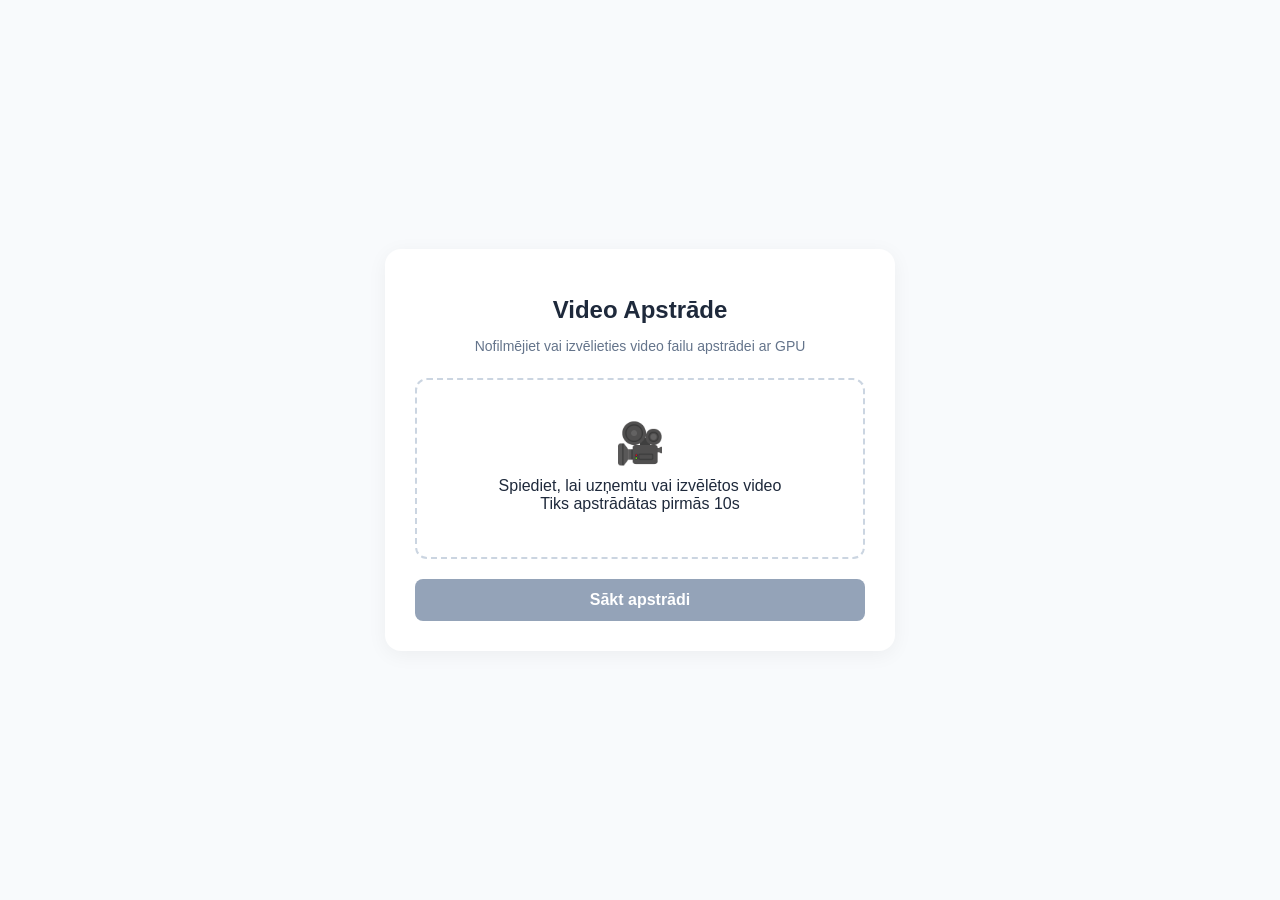
<file: templates/motion_old.html>
<!DOCTYPE html>
<html lang="lv">
<head>
    <meta charset="UTF-8">
    <meta name="viewport" content="width=device-width, initial-scale=1.0">
    <title>Video Apstrādes Portāls</title>
    <style>
        :root {
            --primary: #2563eb;
            --success: #16a34a;
            --bg: #f8fafc;
            --card: #ffffff;
            --text: #1e293b;
        }
        body {
            font-family: -apple-system, BlinkMacSystemFont, "Segoe UI", Roboto, sans-serif;
            background-color: var(--bg);
            color: var(--text);
            margin: 0;
            padding: 20px;
            display: flex;
            justify-content: center;
            align-items: center;
            min-height: 100vh;
            box-sizing: border-box;
        }
        .container {
            background: var(--card);
            padding: 30px;
            border-radius: 16px;
            box-shadow: 0 4px 20px rgba(0, 0, 0, 0.05);
            width: 100%;
            max-width: 450px;
            text-align: center;
        }
        h1 { font-size: 24px; margin-bottom: 8px; }
        p { color: #64748b; font-size: 14px; margin-bottom: 24px; }
        
        /* Failu izvēles zona */
        .upload-area {
            display: block;
            border: 2px dashed #cbd5e1;
            border-radius: 12px;
            padding: 40px 20px;
            cursor: pointer;
            transition: border-color 0.2s;
            margin-bottom: 20px;
        }
        .upload-area:hover { border-color: var(--primary); }
        .upload-icon { font-size: 40px; margin-bottom: 10px; }
        
        /* Slēptais oriģinālais input */
        #videoInput { display: none; }
        
        /* Pogas */
        button {
            background-color: var(--primary);
            color: white;
            border: none;
            padding: 12px 24px;
            font-size: 16px;
            font-weight: 600;
            border-radius: 8px;
            width: 100%;
            cursor: pointer;
            transition: background 0.2s;
        }
        button:disabled { background-color: #94a3b8; cursor: not-allowed; }
        
        /* Statusa un progresa sekcija */
        .status-container {
            display: none;
            margin-top: 24px;
            padding: 16px;
            border-radius: 8px;
            background-color: #f1f5f9;
        }
        .spinner {
            border: 3px solid #cbd5e1;
            border-top: 3px solid var(--primary);
            border-radius: 50%;
            width: 24px;
            height: 24px;
            animation: spin 1s linear infinite;
            margin: 0 auto 12px auto;
        }
        @keyframes spin { 0% { transform: rotate(0deg); } 100% { transform: rotate(360deg); } }
        
        #statusText { font-weight: 600; font-size: 14px; }
        #fileInfo { font-size: 12px; color: #64748b; margin-top: 4px; }
    </style>
</head>
<body>

<div class="container">
    <h1>Video Apstrāde</h1>
    <p>Nofilmējiet vai izvēlieties video failu apstrādei ar GPU</p>

    <!-- Piesaistīts 'for="videoInput"', lai Android ierīces dabiski atvērtu failu pārlūku -->
    <label for="videoInput" class="upload-area">
        <div class="upload-icon">🎥</div>
        <div id="uploadLabel">Spiediet, lai uzņemtu vai izvēlētos video</div>
        <div id="uploadLabel">Tiks apstrādātas pirmās 10s</div>
        <div id="fileInfo"></div>
    </label>

    <!-- Bez capture="environment" atribūta Android korekti piedāvās izvēli starp kameru un galeriju -->
    <input type="file" id="videoInput" accept="video/*" maxduration="10" onchange="fileSelected()">

    <button id="submitBtn" onclick="startProcessing()" disabled>Sākt apstrādi</button>

    <!-- Slēptais statusa logs, kas parādās procesa laikā -->
    <div class="status-container" id="statusContainer">
        <div class="spinner" id="statusSpinner"></div>
        <div id="statusText">Gatavojas augšupielādei...</div>
    </div>
</div>
 
<script>
    // 🚨 JŪSU DROŠĀ UN PĀRBAUDĪTĀ ADRESE (Bez liekas slīpsvītras beigās)
    const API_BASE_URL = "https://www.kasarko.lv:8765";   
    
    // Ja Jūsu C++ kodā apiKey_ ir tukšs, atstājiet ""
    const API_KEY = ""; 

    let selectedFile = null;

    // 🛠️ SALABOTA UN PRECIZĒTA FUNKCIJA (Paņem pirmo failu)
    function fileSelected() {
        console.log("log: function fileSelected() izsaukta");
        const input = document.getElementById('videoInput');
        
        if (input.files.length > 0) {
            selectedFile = input.files[0]; // 🚨 Paņemam pirmo failu, lai strādātu .size un .name
            const sizeInMB = (selectedFile.size / (1024 * 1024)).toFixed(2);
            
            // Pārbaudām video garumu pirms sūtīšanas
            const videoElement = document.createElement('video');
            videoElement.preload = 'metadata';
            videoElement.src = URL.createObjectURL(selectedFile);
            
            videoElement.onloadedmetadata = function() {
                URL.revokeObjectURL(videoElement.src);
                const duration = videoElement.duration;
                
                document.getElementById('uploadLabel').innerText = "Video izvēlēts!";
                
                // Ja video ir garāks par 10s, brīdinām (C++ handleUpload to apgriezīs pats fonā)
                if (duration > 10.5) {
                    document.getElementById('fileInfo').innerHTML = 
                        `${selectedFile.name} (${sizeInMB} MB)<br>` +
                        `<span style="color: #eab308; font-weight: bold;">⚠️ Uzmanību: Video ir ${duration.toFixed(1)}s garš. Tiks apstrādātas tikai pirmās 10 sekundes!</span>`;
                } else {
                    document.getElementById('fileInfo').innerText = `${selectedFile.name} (${sizeInMB} MB) - Garums: ${duration.toFixed(1)}s`;
                }
                
                document.getElementById('submitBtn').disabled = false;
            };
        }
    }

    async function startProcessing() {
        if (!selectedFile) return;
        console.log("log: function startProcessing() sāk darbu");

        const submitBtn = document.getElementById('submitBtn');
        const statusContainer = document.getElementById('statusContainer');
        const statusText = document.getElementById('statusText');
        const statusSpinner = document.getElementById('statusSpinner');

        submitBtn.disabled = true;
        statusContainer.style.display = "block";
        statusText.innerText = "Augšupielādē video uz serveri...";

        try {
            // Gatavojam galvenes Jūsu C++ handleUpload funkcijai
            const headers = {
                'Content-Type': 'application/octet-stream',
                'X-Filename': selectedFile.name
            };
            if (API_KEY !== "") {
                headers['X-API-Key'] = API_KEY;
            }

            // SŪTĀM TĪRUS BAITUS, KĀ TO GAIDA JŪSU C++ KODS (req.body())
            const response = await fetch(`${API_BASE_URL}/upload`, {
                method: 'POST',
                headers: headers,
                body: selectedFile // Sūtām pašu failu tieši kā baitu plūsmu
            });

            if (!response.ok) throw new Error("Servera kļūda augšupielādējot.");

            const data = await response.json();
            
            // Saskaņots ar Jūsu C++ handleUpload atbildi: "job_id"
            const jobId = data.job_id; 
            console.log("log: Augšupielāde veiksmīga. Piešķirts job_id:", jobId);

            statusText.innerText = "Video saņemts. Gaida rindā uz GPU...";
            
            // Palaižam statusa pārbaudi
            checkStatus(jobId);

        } catch (error) {
            console.error("log: Kļūda startProcessing posmā:", error);
            statusSpinner.style.display = "none";
            statusText.innerText = "Kļūda: Neizdevās nosūtīt failu.";
            submitBtn.disabled = false;
        }
    }

    function checkStatus(jobId) {
        const statusText = document.getElementById('statusText');
        const statusSpinner = document.getElementById('statusSpinner');

        const interval = setInterval(async () => {
            try {
                const headers = {};
                if (API_KEY !== "") {
                    headers['X-API-Key'] = API_KEY;
                }

                // Saskaņots ar Jūsu C++ handleStatus: /status?id=JOB_ID
                const response = await fetch(`${API_BASE_URL}/status?id=${jobId}`, {
                    method: 'GET',
                    headers: headers
                });
                if (!response.ok) return;

                const data = await response.json();
                console.log("log: Saņemtie dati no C++ servera:", data);
                console.log("log: Pašreizējais stāvoklis (state):", data.state);

                // Saskaņots ar Jūsu C++ stāvokļu sistēmu ("queued", "processing", "done", "error")
                if (data.state === "queued") {
                    statusText.innerText = `Uzdevums gaida rindā. Pozīcija: ${data.position}`;
                }
                else if (data.state === "processing") {
                    // Izmantojam Jūsu C++ atgrieztos procentus ("pct") un posmu ("stage")
                    const stageInfo = data.stage ? ` [${data.stage}]` : "";
                    statusText.innerText = `Qt aplikācija apstrādā video: ${data.pct || 0}%${stageInfo}...`;
                } 
                else if (data.state === "done") {
                    clearInterval(interval);
                    statusSpinner.style.display = "none";
                    statusText.innerHTML = `<span style="color: var(--success)">✓ Apstrāde pabeigta!</span><br>Sākas lejupielāde.`;
                    
                    // Saskaņots ar Jūsu C++ handleDownload: /download?id=JOB_ID
                    const downloadUrl = `${API_BASE_URL}/download?id=${jobId}`;
                    
                    if (API_KEY !== "") {
                        fetch(downloadUrl, { headers: { 'X-API-Key': API_KEY } })
                            .then(res => res.blob())
                            .then(blob => {
                                const url = window.URL.createObjectURL(blob);
                                const a = document.createElement('a');
                                a.href = url;
                                a.download = "apstradats_video.mp4";
                                a.click();
                            });
                    } else {
                        window.location.href = downloadUrl;
                    }
                    
                    document.getElementById('submitBtn').disabled = false;
                } 
                else if (data.state === "error") {
                    clearInterval(interval);
                    statusSpinner.style.display = "none";
                    statusText.innerText = `Apstrādes kļūda: ${data.error || 'C++ sistēmas kļūda.'}`;
                    document.getElementById('submitBtn').disabled = false;
                }
            } catch (err) {
                console.error("log: Kļūda pārbaudot statusu:", err);
            }
        }, 3000); // Vaicājam ik pēc 3 sekundēm
    }
</script>
</file>
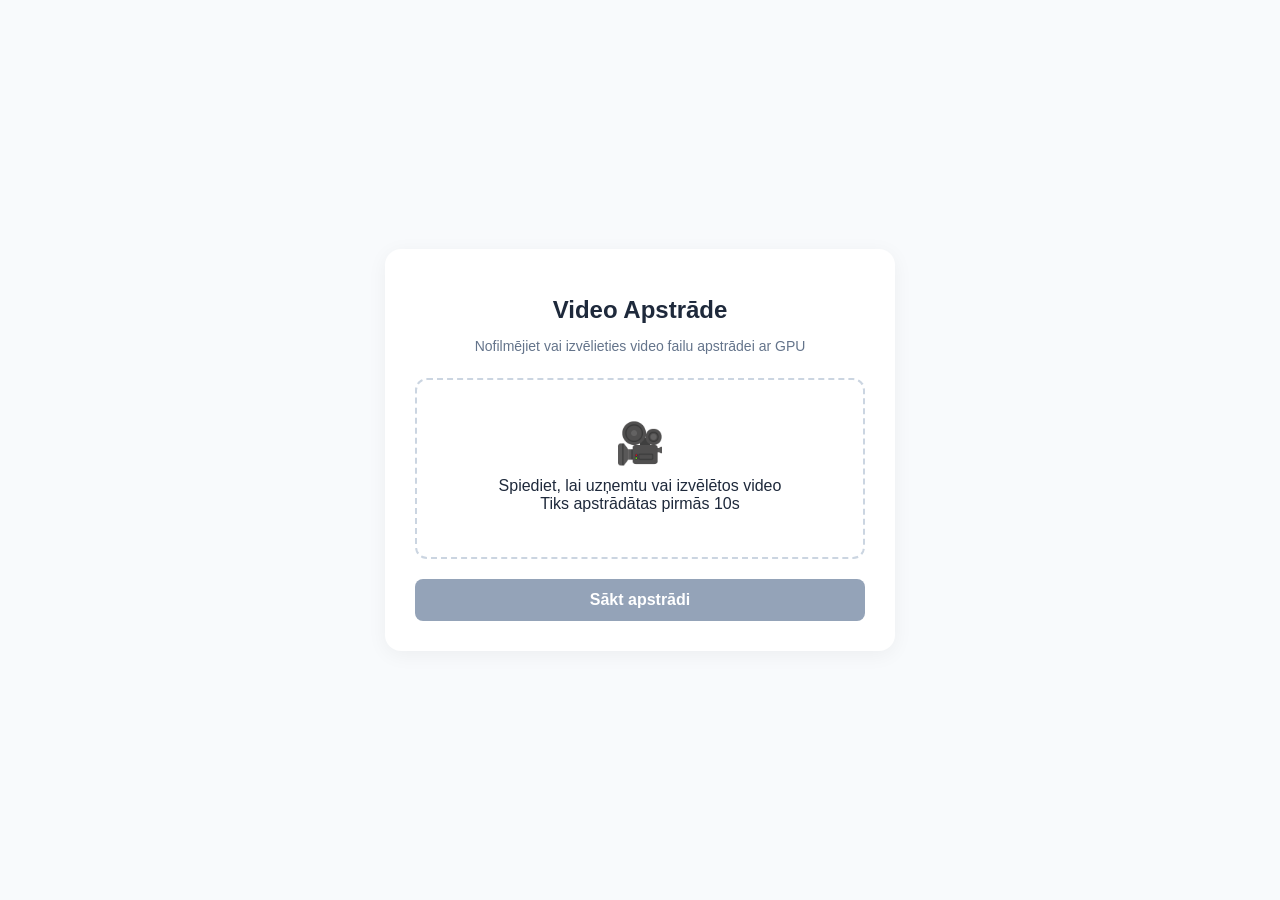
<file: templates/motion_old1.html>
<!DOCTYPE html>
<html lang="lv">
<head>
    <meta charset="UTF-8">
    <meta name="viewport" content="width=device-width, initial-scale=1.0">
    <title>Video Apstrādes Portāls</title>
    <style>
        :root {
            --primary: #2563eb;
            --success: #16a34a;
            --bg: #f8fafc;
            --card: #ffffff;
            --text: #1e293b;
        }
        body {
            font-family: -apple-system, BlinkMacSystemFont, "Segoe UI", Roboto, sans-serif;
            background-color: var(--bg);
            color: var(--text);
            margin: 0;
            padding: 20px;
            display: flex;
            justify-content: center;
            align-items: center;
            min-height: 100vh;
            box-sizing: border-box;
        }
        .container {
            background: var(--card);
            padding: 30px;
            border-radius: 16px;
            box-shadow: 0 4px 20px rgba(0, 0, 0, 0.05);
            width: 100%;
            max-width: 450px;
            text-align: center;
        }
        h1 { font-size: 24px; margin-bottom: 8px; }
        p { color: #64748b; font-size: 14px; margin-bottom: 24px; }
        
        /* Failu izvēles zona */
        .upload-area {
            display: block;
            border: 2px dashed #cbd5e1;
            border-radius: 12px;
            padding: 40px 20px;
            cursor: pointer;
            transition: border-color 0.2s;
            margin-bottom: 20px;
        }
        .upload-area:hover { border-color: var(--primary); }
        .upload-icon { font-size: 40px; margin-bottom: 10px; }
        
        /* Slēptais oriģinālais input */
        #videoInput { display: none; }
        
        /* Pogas */
        button {
            background-color: var(--primary);
            color: white;
            border: none;
            padding: 12px 24px;
            font-size: 16px;
            font-weight: 600;
            border-radius: 8px;
            width: 100%;
            cursor: pointer;
            transition: background 0.2s;
        }
        button:disabled { background-color: #94a3b8; cursor: not-allowed; }
        
        /* Statusa un progresa sekcija */
        .status-container {
            display: none;
            margin-top: 24px;
            padding: 16px;
            border-radius: 8px;
            background-color: #f1f5f9;
        }
        .spinner {
            border: 3px solid #cbd5e1;
            border-top: 3px solid var(--primary);
            border-radius: 50%;
            width: 24px;
            height: 24px;
            animation: spin 1s linear infinite;
            margin: 0 auto 12px auto;
        }
        @keyframes spin { 0% { transform: rotate(0deg); } 100% { transform: rotate(360deg); } }
        
        #statusText { font-weight: 600; font-size: 14px; }
        #fileInfo { font-size: 12px; color: #64748b; margin-top: 4px; }
    </style>
</head>
<body>

<div class="container">
    <h1>Video Apstrāde</h1>
    <p>Nofilmējiet vai izvēlieties video failu apstrādei ar GPU</p>

    <!-- Piesaistīts 'for="videoInput"', lai Android ierīces dabiski atvērtu failu pārlūku -->
    <label for="videoInput" class="upload-area">
        <div class="upload-icon">🎥</div>
        <div id="uploadLabel">Spiediet, lai uzņemtu vai izvēlētos video</div>
        <div id="uploadLabel">Tiks apstrādātas pirmās 10s</div>
        <div id="fileInfo"></div>
    </label>

    <!-- Bez capture="environment" atribūta Android korekti piedāvās izvēli starp kameru un galeriju -->
    <input type="file" id="videoInput" accept="video/*" maxduration="10" onchange="fileSelected()">

    <button id="submitBtn" onclick="startProcessing()" disabled>Sākt apstrādi</button>

    <!-- Slēptais statusa logs, kas parādās procesa laikā -->
    <div class="status-container" id="statusContainer">
        <div class="spinner" id="statusSpinner"></div>
        <div id="statusText">Gatavojas augšupielādei...</div>
    </div>
</div>
 
<script>
    // 🚨 JŪSU DROŠĀ UN PĀRBAUDĪTĀ ADRESE (Bez liekas slīpsvītras beigās)
    const API_BASE_URL = "https://www.kasarko.lv:8765";   
    
    // Ja Jūsu C++ kodā apiKey_ ir tukšs, atstājiet ""
    const API_KEY = ""; 

    let selectedFile = null;

    // 🛠️ SALABOTA UN PRECIZĒTA FUNKCIJA (Paņem pirmo failu)
    function fileSelected() {
        console.log("log: function fileSelected() izsaukta");
        const input = document.getElementById('videoInput');
        
        if (input.files.length > 0) {
            selectedFile = input.files[0]; // 🚨 Paņemam pirmo failu, lai strādātu .size un .name
            const sizeInMB = (selectedFile.size / (1024 * 1024)).toFixed(2);
            
            // Pārbaudām video garumu pirms sūtīšanas
            const videoElement = document.createElement('video');
            videoElement.preload = 'metadata';
            videoElement.src = URL.createObjectURL(selectedFile);
            
            videoElement.onloadedmetadata = function() {
                URL.revokeObjectURL(videoElement.src);
                const duration = videoElement.duration;
                
                document.getElementById('uploadLabel').innerText = "Video izvēlēts!";
                
                // Ja video ir garāks par 10s, brīdinām (C++ handleUpload to apgriezīs pats fonā)
                if (duration > 10.5) {
                    document.getElementById('fileInfo').innerHTML = 
                        `${selectedFile.name} (${sizeInMB} MB)<br>` +
                        `<span style="color: #eab308; font-weight: bold;">⚠️ Uzmanību: Video ir ${duration.toFixed(1)}s garš. Tiks apstrādātas tikai pirmās 10 sekundes!</span>`;
                } else {
                    document.getElementById('fileInfo').innerText = `${selectedFile.name} (${sizeInMB} MB) - Garums: ${duration.toFixed(1)}s`;
                }
                
                document.getElementById('submitBtn').disabled = false;
            };
        }
    }

    // Augšupielāde ar pārtraukšanu, ja progress apstājas vai ir pārāk lēns
    function uploadWithStallDetection(url, file, headers) {
        return new Promise((resolve, reject) => {
            const xhr = new XMLHttpRequest();
            const STALL_TIMEOUT_MS = 30000; // 30s bez progresa = apstājies
            let lastProgressTime = Date.now();
            let lastLoaded = 0;

            const stallChecker = setInterval(() => {
                if (Date.now() - lastProgressTime > STALL_TIMEOUT_MS) {
                    clearInterval(stallChecker);
                    xhr.abort();
                }
            }, 5000);

            xhr.upload.addEventListener('progress', (event) => {
                if (event.lengthComputable && event.loaded > lastLoaded) {
                    lastProgressTime = Date.now();
                    lastLoaded = event.loaded;
                    const pct = Math.round((event.loaded / event.total) * 100);
                    document.getElementById('statusText').innerText = `Augšupielādē video: ${pct}%`;
                }
            });

            xhr.onload = () => {
                clearInterval(stallChecker);
                if (xhr.status >= 200 && xhr.status < 300) {
                    try { resolve(JSON.parse(xhr.responseText)); }
                    catch (e) { reject(new Error("Servera atbilde nav derīgs JSON.")); }
                } else {
                    reject(new Error(`Servera kļūda: HTTP ${xhr.status}`));
                }
            };

            xhr.onerror = () => {
                clearInterval(stallChecker);
                reject(new Error("Tīkla kļūda augšupielādes laikā."));
            };
            xhr.onabort = () => {
                clearInterval(stallChecker);
                reject(new Error(`Augšupielāde pārtraukta: datu pārraide apstājās uz vairāk nekā ${STALL_TIMEOUT_MS / 1000}s.`));
            };

            xhr.open('POST', url);
            for (const [key, value] of Object.entries(headers)) {
                xhr.setRequestHeader(key, value);
            }
            xhr.send(file);
        });
    }

    // Lejupielāde ar progress procentiem un stall-detection aizsardzību
    function downloadWithProgress(url, headers, filename) {
        return new Promise((resolve, reject) => {
            const xhr = new XMLHttpRequest();
            const STALL_TIMEOUT_MS = 30000;
            let lastProgressTime = Date.now();
            let lastLoaded = 0;

            const stallChecker = setInterval(() => {
                if (Date.now() - lastProgressTime > STALL_TIMEOUT_MS) {
                    clearInterval(stallChecker);
                    xhr.abort();
                }
            }, 5000);

            xhr.addEventListener('progress', (event) => {
                lastProgressTime = Date.now();
                if (event.lengthComputable && event.loaded > lastLoaded) {
                    lastLoaded = event.loaded;
                    const pct = Math.round((event.loaded / event.total) * 100);
                    document.getElementById('statusText').innerHTML =
                        `<span style="color: var(--success)">✓ Apstrāde pabeigta!</span><br>Lejupielādē: ${pct}%`;
                }
            });

            xhr.onload = () => {
                clearInterval(stallChecker);
                if (xhr.status >= 200 && xhr.status < 300) {
                    const blobUrl = window.URL.createObjectURL(xhr.response);
                    const a = document.createElement('a');
                    a.href = blobUrl;
                    a.download = filename;
                    a.click();
                    window.URL.revokeObjectURL(blobUrl);
                    resolve();
                } else {
                    reject(new Error(`Lejupielādes kļūda: HTTP ${xhr.status}`));
                }
            };

            xhr.onerror = () => {
                clearInterval(stallChecker);
                reject(new Error("Tīkla kļūda lejupielādes laikā."));
            };
            xhr.onabort = () => {
                clearInterval(stallChecker);
                reject(new Error(`Lejupielāde pārtraukta: datu pārraide apstājās uz vairāk nekā ${STALL_TIMEOUT_MS / 1000}s.`));
            };

            xhr.responseType = 'blob';
            xhr.open('GET', url);
            for (const [key, value] of Object.entries(headers)) {
                xhr.setRequestHeader(key, value);
            }
            xhr.send();
        });
    }

    async function startProcessing() {
        if (!selectedFile) return;
        console.log("log: function startProcessing() sāk darbu");

        const submitBtn = document.getElementById('submitBtn');
        const statusContainer = document.getElementById('statusContainer');
        const statusText = document.getElementById('statusText');
        const statusSpinner = document.getElementById('statusSpinner');

        submitBtn.disabled = true;
        statusContainer.style.display = "block";
        statusText.innerText = "Augšupielādē video uz serveri...";

        try {
            // Gatavojam galvenes Jūsu C++ handleUpload funkcijai
            const headers = {
                'Content-Type': 'application/octet-stream',
                'X-Filename': selectedFile.name
            };
            if (API_KEY !== "") {
                headers['X-API-Key'] = API_KEY;
            }

            // SŪTĀM TĪRUS BAITUS ar stall-detection aizsardzību
            const data = await uploadWithStallDetection(`${API_BASE_URL}/upload`, selectedFile, headers);
            
            // Saskaņots ar Jūsu C++ handleUpload atbildi: "job_id"
            const jobId = data.job_id; 
            console.log("log: Augšupielāde veiksmīga. Piešķirts job_id:", jobId);

            statusText.innerText = "Video saņemts. Gaida rindā uz GPU...";
            
            // Palaižam statusa pārbaudi
            checkStatus(jobId);

        } catch (error) {
            console.error("log: Kļūda startProcessing posmā:", error);
            statusSpinner.style.display = "none";
            statusText.innerText = "Kļūda: Neizdevās nosūtīt failu.";
            submitBtn.disabled = false;
        }
    }

    function checkStatus(jobId) {
        const statusText = document.getElementById('statusText');
        const statusSpinner = document.getElementById('statusSpinner');

        const interval = setInterval(async () => {
            try {
                const headers = {};
                if (API_KEY !== "") {
                    headers['X-API-Key'] = API_KEY;
                }

                // Saskaņots ar Jūsu C++ handleStatus: /status?id=JOB_ID
                const response = await fetch(`${API_BASE_URL}/status?id=${jobId}`, {
                    method: 'GET',
                    headers: headers
                });
                if (!response.ok) return;

                const data = await response.json();
                console.log("log: Saņemtie dati no C++ servera:", data);
                console.log("log: Pašreizējais stāvoklis (state):", data.state);

                // Saskaņots ar Jūsu C++ stāvokļu sistēmu ("queued", "processing", "done", "error")
                if (data.state === "queued") {
                    statusText.innerText = `Uzdevums gaida rindā. Pozīcija: ${data.position}`;
                }
                else if (data.state === "processing") {
                    // Izmantojam Jūsu C++ atgrieztos procentus ("pct") un posmu ("stage")
                    const stageInfo = data.stage ? ` [${data.stage}]` : "";
                    statusText.innerText = `Qt aplikācija apstrādā video: ${data.pct || 0}%${stageInfo}...`;
                } 
                else if (data.state === "done") {
                    clearInterval(interval);
                    statusSpinner.style.display = "none";
                    statusText.innerHTML = `<span style="color: var(--success)">✓ Apstrāde pabeigta!</span><br>Sākas lejupielāde.`;

                    const downloadUrl = `${API_BASE_URL}/download?id=${jobId}`;
                    const dlHeaders = API_KEY !== "" ? { 'X-API-Key': API_KEY } : {};

                    downloadWithProgress(downloadUrl, dlHeaders, "apstradats_video.mp4")
                        .then(() => {
                            statusText.innerHTML = `<span style="color: var(--success)">✓ Lejupielāde pabeigta!</span>`;
                        })
                        .catch(err => {
                            console.error("log: Kļūda lejupielādējot:", err);
                            statusText.innerText = `Kļūda: ${err.message}`;
                        })
                        .finally(() => {
                            document.getElementById('submitBtn').disabled = false;
                        });
                } 
                else if (data.state === "error") {
                    clearInterval(interval);
                    statusSpinner.style.display = "none";
                    statusText.innerText = `Apstrādes kļūda: ${data.error || 'C++ sistēmas kļūda.'}`;
                    document.getElementById('submitBtn').disabled = false;
                }
            } catch (err) {
                console.error("log: Kļūda pārbaudot statusu:", err);
            }
        }, 3000); // Vaicājam ik pēc 3 sekundēm
    }
</script>
</file>
<file: public/style.css>
:root {
    --bg-dark: #12161a;
    --bg-card: #1c2229;
    --avise-green: #73b443;
    --text-light: #ffffff;
    --text-gray: #9aa0a6;
}

* {
    margin: 0;
    padding: 0;
    box-sizing: border-box;
    font-family: 'Helvetica', 'Arial', sans-serif;
}

body {
    background-color: var(--bg-dark);
    color: var(--text-light);
    line-height: 1.6;
    overflow-x: hidden;
}

/* PANELA STILI */
.main-header {
    display: flex;
    justify-content: space-between;
    align-items: flex-start;
    padding: 30px 4%;
    width: 100%;
    position: relative;
    z-index: 1000;
}

.logo-area {
    flex: 0 0 200px;
}

.logo-area img {
    height: 50px;
    display: block;
}

.title-area {
    flex: 1;
    text-align: center;
    padding: 0 20px;
}

.title-area h1 {
    font-size: 64px;
    font-weight: 800;
    letter-spacing: 3px;
    line-height: 1;
    margin-bottom: 5px;
}

.title-area h2 {
    font-size: 18px;
    color: var(--avise-green);
    font-weight: 600;
    text-transform: uppercase;
    letter-spacing: 4px;
}

.menu-area {
    flex: 0 0 200px;
    text-align: right;
    display: flex;
    flex-direction: column;
    gap: 15px;
}

.lang-switch {
    font-weight: bold;
    font-size: 13px;
    letter-spacing: 1px;
}

.lang-switch a {
    color: var(--text-gray);
    text-decoration: none;
    margin: 0 3px;
    transition: color 0.3s ease;
}

.lang-switch a.active {
    color: var(--avise-green);
}

.vertical-nav {
    list-style: none;
    display: flex;
    flex-direction: column;
    gap: 10px;
}

.vertical-nav li a {
    color: var(--text-gray);
    text-decoration: none;
    font-size: 13px;
    font-weight: 500;
    text-transform: uppercase;
    letter-spacing: 1px;
}

.vertical-nav li a:hover {
    color: var(--avise-green);
}

/* KARTE UN PAMATA OBJEKTI */
.main-map-section {
    padding: 10px 3% 40px 3%;
    display: flex;
    justify-content: center;
    align-items: center;
    min-height: 70vh;
}

.map-container {
    position: relative;
    width: 100%;
    max-width: 1300px;
    margin: 0 auto;
}

.map-container .base-map {
    width: 100%;
    height: auto;
    opacity: 1;
    display: block;
}

/* JŪSU NOFIKSĒTĀ RŪPNĪCA 1 */
.overlay-factory {
    position: absolute;
    z-index: 15;
    width: 250px;
    height: auto;
    top: 35%;
    left: 60%;
    transform: translate(-50%, -50%);
    transition: transform 0.3s;
}

.overlay-factory:hover {
    transform: translate(-50%, -50%) scale(1.5);
    z-index: 30;
}

/* JŪSU NOFIKSĒTĀ RŪPNĪCA 2 */
.overlay-factory-2 {
    position: absolute;
    z-index: 15;
    width: 250px;
    height: auto;
    top: 65%;
    left: 40%;
    transform: translate(-50%, -50%);
    transition: transform 0.3s;
}

.overlay-factory-2:hover {
    transform: translate(-50%, -50%) scale(1.5);
    z-index: 30;
}

/* JŪSU NOFIKSĒTAIS KOKU STABIŅŠ 1 */
.willow-zone {
    position: absolute;
    z-index: 10;
    width: 200px;
    top: 40%;
    left: 90%;
    display: flex;
    flex-direction: column-reverse;
    align-items: center;
    gap: 12px;
    transform: translate(-50%, -50%);
}

/* JŪSU NOFIKSĒTAIS KOKU STABIŅŠ 2 */
.willow-zone-2 {
    position: absolute;
    z-index: 10;
    width: 200px;
    top: 70%;
    left: 70%;
    display: flex;
    flex-direction: column-reverse;
    align-items: center;
    gap: 12px;
    transform: translate(-50%, -50%);
}

/* ANIMĒTAIS KOKU DZINĒJS (Abiem stabiņiem kopīgs) */
.willow {
    width: 200px;
    height: auto;
    transform-origin: bottom center;
    animation: kokaCikls 14s linear infinite;
}

@keyframes kokaCikls {
    0% {
        transform: scale(0.1);
        opacity: 0.3;
    }
    85.7% {
        transform: scale(1);
        opacity: 1;
    }
    100% {
        transform: scale(1);
        opacity: 1;
    }
}

/* Nobīdes 1. klasterim */
.willow-1 { animation-delay: 0s; }
.willow-2 { animation-delay: -4.66s; }
.willow-3 { animation-delay: -9.33s; }

/* Nobīdes 2. klasterim */
.willow-4 { animation-delay: -2s; }
.willow-5 { animation-delay: -6.66s; }
.willow-6 { animation-delay: -11.33s; }

/* JŪSU NOFIKSĒTAIS KUĢIS */
.overlay-ship {
    position: absolute;
    z-index: 15;
    width: 150px;
    height: auto;
    top: 30%;
    left: 0%;
    transform: translate(-50%, -50%);
    transition: transform 0.3s;
}

.overlay-ship:hover {
    transform: translate(-50%, -50%) scale(1.5);
    z-index: 30;
}

/* BULTU PAMATA STILS UN LAIKA CIKLS */
.arrow-img {
    position: absolute;
    z-index: 20;
    opacity: 0;
    pointer-events: none;
}

@keyframes bultasCikls {
    0%, 85.6% {
        opacity: 0;
    }
    85.7%, 99.9% {
        opacity: 1;
    }
    100% {
        opacity: 0;
    }
}

/* Bultu laika palaidēji 1. klasterim */
.arrow-willow-1 { animation: bultasCikls 14s linear infinite; animation-delay: 0s; }
.arrow-willow-2 { animation: bultasCikls 14s linear infinite; animation-delay: -4.66s; }
.arrow-willow-3 { animation: bultasCikls 14s linear infinite; animation-delay: -9.33s; }

/* Bultu laika palaidēji 2. klasterim */
.arrow-willow-4 { animation: bultasCikls 14s linear infinite; animation-delay: -2s; }
.arrow-willow-5 { animation: bultasCikls 14s linear infinite; animation-delay: -6.66s; }
.arrow-willow-6 { animation: bultasCikls 14s linear infinite; animation-delay: -11.33s; }

/* ==========================================================================
   SAGLABĀTIE UN ANIMĒTIE JŪSU KORIĢĒTIE BULTU IZMĒRI UN LEŅĶI
   ========================================================================== */

/* --- 1. KLASTERA GAISMAS MARŠRUTI --- */

.arrow-willow-1 {
    width: 240px;
    height: 40px;
    top: 44%;
    left: 75%;
    transform: translate(-50%, -50%) rotate(210deg);
}

.arrow-willow-2 {
    width: 240px;
    height: 40px;
    top: 38%;
    left: 77%;
    transform: translate(-50%, -50%) rotate(190deg);
}

.arrow-willow-3 {
    width: 240px;
    height: 40px;
    top: 32%;
    left: 77%;
    transform: translate(-50%, -50%) rotate(170deg);
}

.arrow-to-ship {
    width: 500px;
    height: 25px;
    top: 32%;
    left: 28%;
    transform: translate(-50%, -50%) rotate(185deg);
    animation: pulseArrow 7s infinite ease-in-out;
}

.arrow-to-sea {
    width: 200px;
    height: 40px;
    top: 40%;
    left: 0%;
    transform: translate(-50%, -50%) rotate(100deg);
    animation: pulseArrow 14s infinite ease-in-out;
}

/* --- 2. KLASTERA GAISMAS MARŠRUTI --- */

.arrow-willow-4 {
    width: 240px;
    height: 40px;
    top: 73%;
    left: 56%;
    transform: translate(-50%, -50%) rotate(220deg);
}

.arrow-willow-5 {
    width: 240px;
    height: 40px;
    top: 68%;
    left: 57%;
    transform: translate(-50%, -50%) rotate(200deg);
}

.arrow-willow-6 {
    width: 240px;
    height: 40px;
    top: 62%;
    left: 57%;
    transform: translate(-50%, -50%) rotate(170deg);
}

.arrow-to-ship-2 {
    width: 400px;
    height: 25px;
    top: 47%;
    left: 18%;
    transform: translate(-50%, -50%) rotate(225deg);
    animation: pulseArrow 7s infinite ease-in-out;
}

.arrow-to-sea-2 {
    width: 0px;
    height: 40px;
    top: 65%;
    left: 30%;
    transform: translate(-50%, -50%) rotate(200deg);
    animation: pulseArrow 14s infinite ease-in-out;
}

@keyframes pulseArrow {
    0%, 100% { opacity: 0; }
    40%, 60% { opacity: 1; }
}

/* ==========================================================================
   APRAKSTI VERTIKĀLĀ STABIŅĀ UN APŠUVUMI LEJĀ
   ========================================================================== */

.bottom-content {
    padding: 80px 8%;
    background-color: var(--bg-card);
    border-top: 1px solid rgba(255, 255, 255, 0.05);
    position: relative;
    z-index: 20;
}

.info-grid {
    display: flex;
    flex-direction: column;
    gap: 0px;
    max-width: 1100px;
    margin: 0 auto 80px auto;
}

.info-card {
    background-color: transparent;
    padding: 35px 20px;
    border-radius: 0px;
    border-left: none;
    border-bottom: 1px solid rgba(255, 255, 255, 0.08);
    width: 100%;
    position: relative;
}

.tech-num {
    font-family: monospace;
    font-size: 11px;
    color: var(--avise-green);
    letter-spacing: 2px;
    margin-bottom: 8px;
}

.info-card h3 {
    font-size: 22px;
    margin-bottom: 12px;
    text-transform: uppercase;
    letter-spacing: 1px;
}

.info-card p {
    font-size: 15px;
    color: var(--text-gray);
    max-width: 950px;
}

.info-card p a {
    color: var(--avise-green);
    text-decoration: none;
    font-weight: bold;
    border-bottom: 1px dashed var(--avise-green);
    transition: color 0.2s;
}

.info-card p a:hover {
    color: #ffffff;
    border-bottom-color: #ffffff;
}

.contact-person-card {
    margin-top: 25px;
    padding: 25px;
    background-color: rgba(255, 255, 255, 0.02);
    border-radius: 6px;
    border: 1px dashed rgba(255, 255, 255, 0.05);
    text-align: left;
    max-width: 500px;
}

.contact-name {
    font-size: 18px;
    font-weight: 700;
    color: #ffffff;
    margin-bottom: 4px;
}

.contact-position {
    font-size: 13px;
    color: var(--avise-green);
    text-transform: uppercase;
    letter-spacing: 1px;
    margin-bottom: 15px;
    font-weight: 600;
}

.contact-email {
    font-size: 14px;
    color: var(--text-gray);
}

.contact-email a {
    color: #ffffff;
    text-decoration: none;
    font-weight: bold;
    margin-left: 8px;
    border-bottom: 1px solid var(--avise-green);
    transition: color 0.2s;
}

.contact-email a:hover {
    color: var(--avise-green);
}

.corporate-details-block {
    margin-top: 25px;
    padding: 20px;
    background-color: rgba(255, 255, 255, 0.01);
    border-left: 2px solid rgba(255, 255, 255, 0.1);
    text-align: left;
    max-width: 500px;
}

.corp-row {
    font-size: 15px;
    color: var(--text-light);
    margin-bottom: 6px;
}

.corp-row strong {
    color: #ffffff;
    font-size: 16px;
}

.corp-row span {
    color: var(--text-gray);
    margin-right: 8px;
}

footer {
    padding: 30px 8%;
    text-align: center;
    font-size: 12px;
	color: var(--text-gray);
	border-top: 1px solid rgba(255, 255, 255, 0.02);
	}

/* RESPONSIVITĀTE MOBILAJĀM IEKĀRTĀM */
@media (max-width: 800px) {
	.arrow-img {
        display: none !important;
    }
}
@media (max-width: 1024px) {
    /*.arrow-img { display: none !important; }*/
    .main-header { flex-direction: column; align-items: center; gap: 20px; }
    .logo-area, .menu-area { flex: 1; text-align: center; }
    .menu-area { flex-direction: column; align-items: center; }
    .vertical-nav { flex-direction: row; gap: 15px; flex-wrap: wrap; justify-content: center; }
    .title-area h1 { font-size: 44px; }
}
</file>
